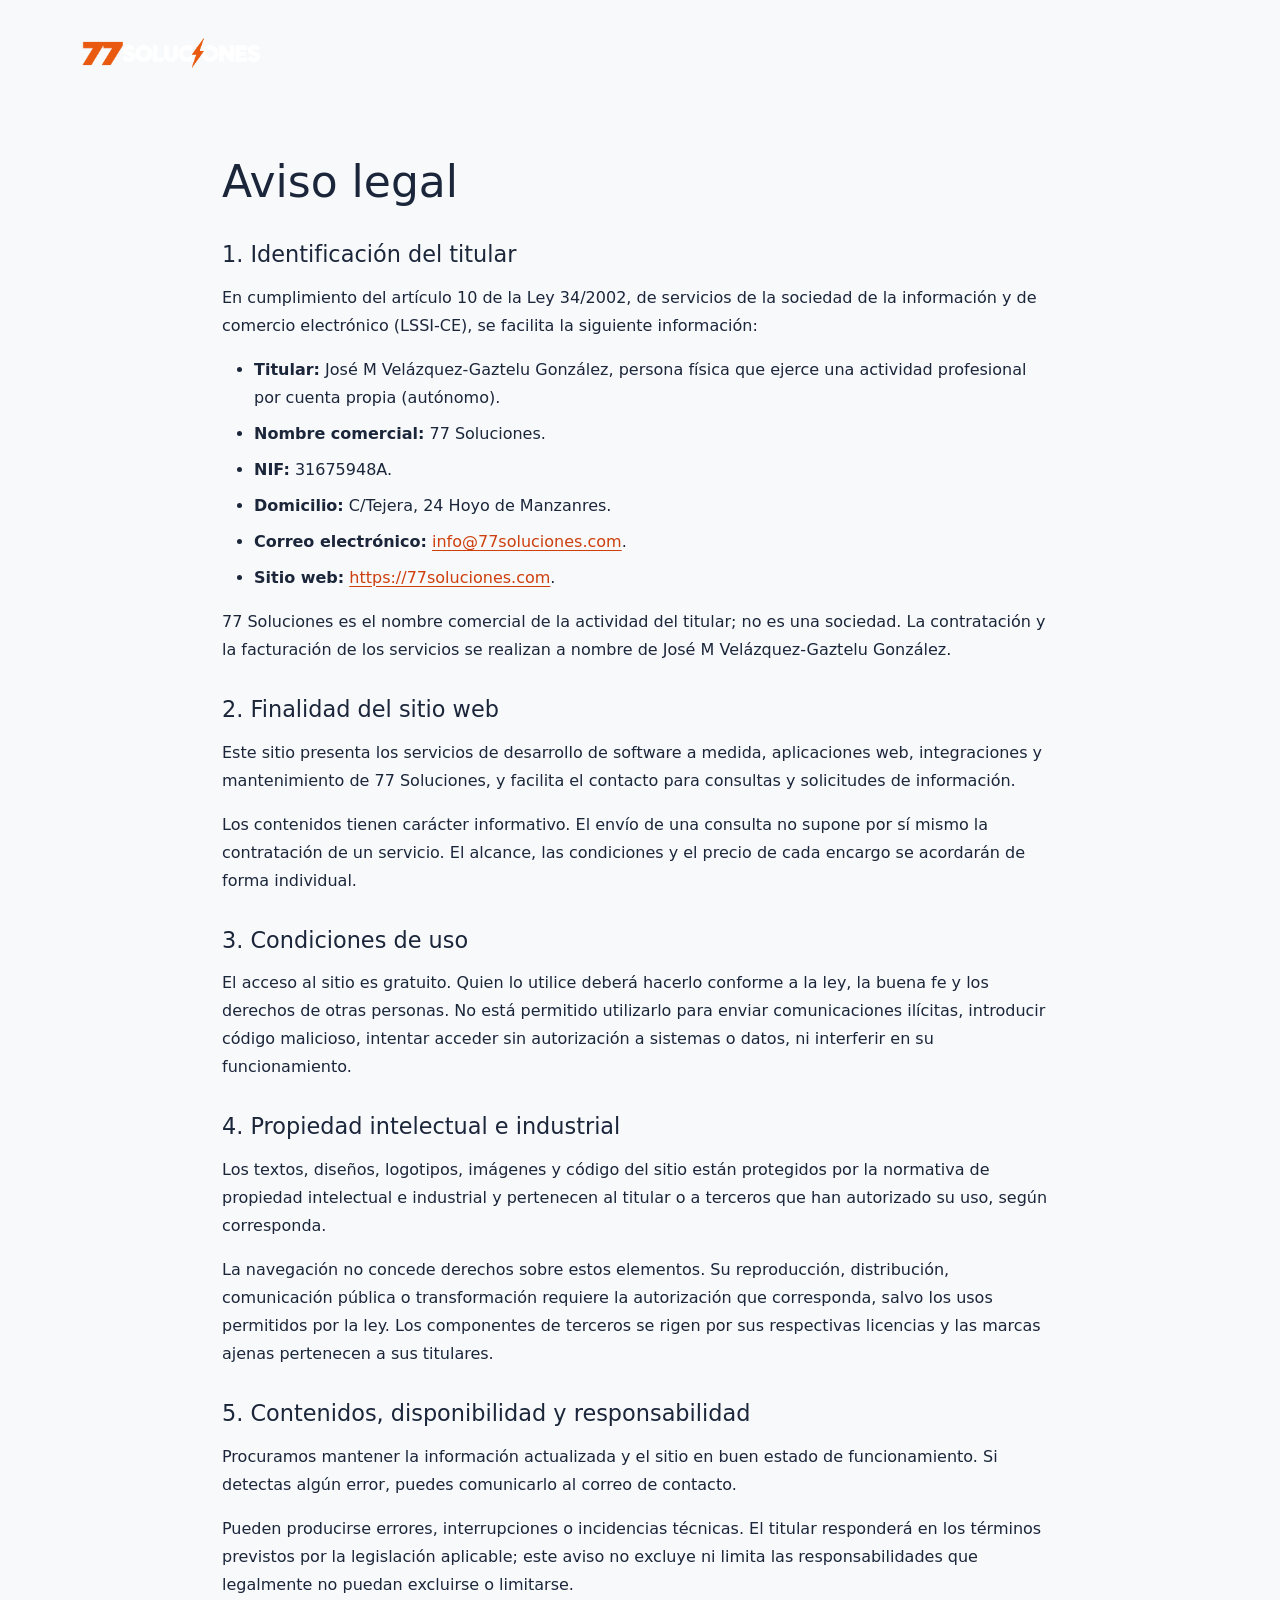
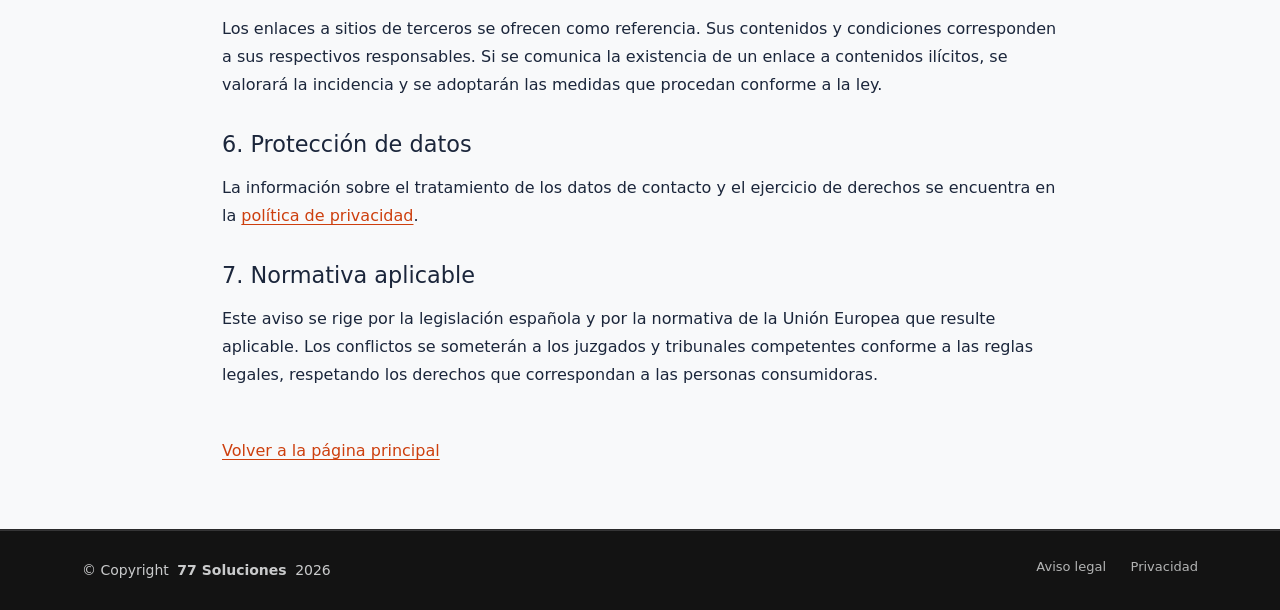
<file: aviso-legal.html>
<!doctype html>
<html lang="es">
  <head>
    <meta charset="utf-8" />
    <meta name="viewport" content="width=device-width, initial-scale=1.0" />
    <title>Aviso legal | 77 Soluciones</title>
    <meta
      name="description"
      content="Identificación del titular y condiciones de uso del sitio web de 77 Soluciones."
    />
    <meta name="robots" content="noindex" />
    <link href="assets/img/favicon.png" rel="icon" />
    <link
      href="assets/vendor/bootstrap/css/bootstrap.min.css"
      rel="stylesheet"
    />
    <link href="assets/css/main.css" rel="stylesheet" />
    <link href="assets/css/legal.css" rel="stylesheet" />
  </head>
  <body class="legal-page">
    <a class="legal-skip-link" href="#contenido">Saltar al contenido</a>
    <header class="legal-header dark-background">
      <div
        class="container d-flex flex-wrap align-items-center justify-content-between gap-3"
      >
        <a href="index.html"
          ><img
            src="assets/img/77-soluciones-oscuro.webp"
            width="180"
            alt="77 Soluciones — Inicio"
        /></a>
        <a href="index.html">Volver a la página principal</a>
      </div>
    </header>
    <main id="contenido" class="container legal-content" tabindex="-1">
      <article aria-labelledby="legal-title">
        <h1 id="legal-title">Aviso legal</h1>
        <h2>1. Identificación del titular</h2>
        <p>
          En cumplimiento del artículo 10 de la Ley 34/2002, de servicios de la
          sociedad de la información y de comercio electrónico (LSSI-CE), se
          facilita la siguiente información:
        </p>
        <ul>
          <li>
            <strong>Titular:</strong> José M Velázquez-Gaztelu González, persona
            física que ejerce una actividad profesional por cuenta propia
            (autónomo).
          </li>
          <li><strong>Nombre comercial:</strong> 77 Soluciones.</li>
          <li><strong>NIF:</strong> 31675948A.</li>
          <li><strong>Domicilio:</strong> C/Tejera, 24 Hoyo de Manzanres.</li>
          <li>
            <strong>Correo electrónico:</strong>
            <a href="mailto:info@77soluciones.com">info@77soluciones.com</a>.
          </li>
          <li>
            <strong>Sitio web:</strong>
            <a href="https://77soluciones.com">https://77soluciones.com</a>.
          </li>
        </ul>
        <p>
          77 Soluciones es el nombre comercial de la actividad del titular; no
          es una sociedad. La contratación y la facturación de los servicios se
          realizan a nombre de José M Velázquez-Gaztelu González.
        </p>
        <h2>2. Finalidad del sitio web</h2>
        <p>
          Este sitio presenta los servicios de desarrollo de software a medida,
          aplicaciones web, integraciones y mantenimiento de 77 Soluciones, y
          facilita el contacto para consultas y solicitudes de información.
        </p>
        <p>
          Los contenidos tienen carácter informativo. El envío de una consulta
          no supone por sí mismo la contratación de un servicio. El alcance, las
          condiciones y el precio de cada encargo se acordarán de forma
          individual.
        </p>
        <h2>3. Condiciones de uso</h2>
        <p>
          El acceso al sitio es gratuito. Quien lo utilice deberá hacerlo
          conforme a la ley, la buena fe y los derechos de otras personas. No
          está permitido utilizarlo para enviar comunicaciones ilícitas,
          introducir código malicioso, intentar acceder sin autorización a
          sistemas o datos, ni interferir en su funcionamiento.
        </p>
        <h2>4. Propiedad intelectual e industrial</h2>
        <p>
          Los textos, diseños, logotipos, imágenes y código del sitio están
          protegidos por la normativa de propiedad intelectual e industrial y
          pertenecen al titular o a terceros que han autorizado su uso, según
          corresponda.
        </p>
        <p>
          La navegación no concede derechos sobre estos elementos. Su
          reproducción, distribución, comunicación pública o transformación
          requiere la autorización que corresponda, salvo los usos permitidos
          por la ley. Los componentes de terceros se rigen por sus respectivas
          licencias y las marcas ajenas pertenecen a sus titulares.
        </p>
        <h2>5. Contenidos, disponibilidad y responsabilidad</h2>
        <p>
          Procuramos mantener la información actualizada y el sitio en buen
          estado de funcionamiento. Si detectas algún error, puedes comunicarlo
          al correo de contacto.
        </p>
        <p>
          Pueden producirse errores, interrupciones o incidencias técnicas. El
          titular responderá en los términos previstos por la legislación
          aplicable; este aviso no excluye ni limita las responsabilidades que
          legalmente no puedan excluirse o limitarse.
        </p>
        <p>
          Los enlaces a sitios de terceros se ofrecen como referencia. Sus
          contenidos y condiciones corresponden a sus respectivos responsables.
          Si se comunica la existencia de un enlace a contenidos ilícitos, se
          valorará la incidencia y se adoptarán las medidas que procedan
          conforme a la ley.
        </p>
        <h2>6. Protección de datos</h2>
        <p>
          La información sobre el tratamiento de los datos de contacto y el
          ejercicio de derechos se encuentra en la
          <a href="privacidad.html">política de privacidad</a>.
        </p>
        <h2>7. Normativa aplicable</h2>
        <p>
          Este aviso se rige por la legislación española y por la normativa de
          la Unión Europea que resulte aplicable. Los conflictos se someterán a
          los juzgados y tribunales competentes conforme a las reglas legales,
          respetando los derechos que correspondan a las personas consumidoras.
        </p>
        <p class="mt-5">
          <a href="index.html">Volver a la página principal</a>
        </p>
      </article>
    </main>
    <footer id="footer" class="footer dark-background">
      <div class="footer-bottom">
        <div class="container">
          <div class="row align-items-center">
            <div class="col-lg-6">
              <div class="copyright">
                <p>
                  © <span>Copyright</span>
                  <strong class="px-1 sitename">77 Soluciones</strong>
                  <span>2026</span>
                </p>
              </div>
            </div>
            <div class="col-lg-6">
              <div class="footer-bottom-links">
                <a href="aviso-legal.html">Aviso legal</a>
                <a href="privacidad.html">Privacidad</a>
              </div>
            </div>
          </div>
        </div>
      </div>
    </footer>
  </body>
</html>
</file>
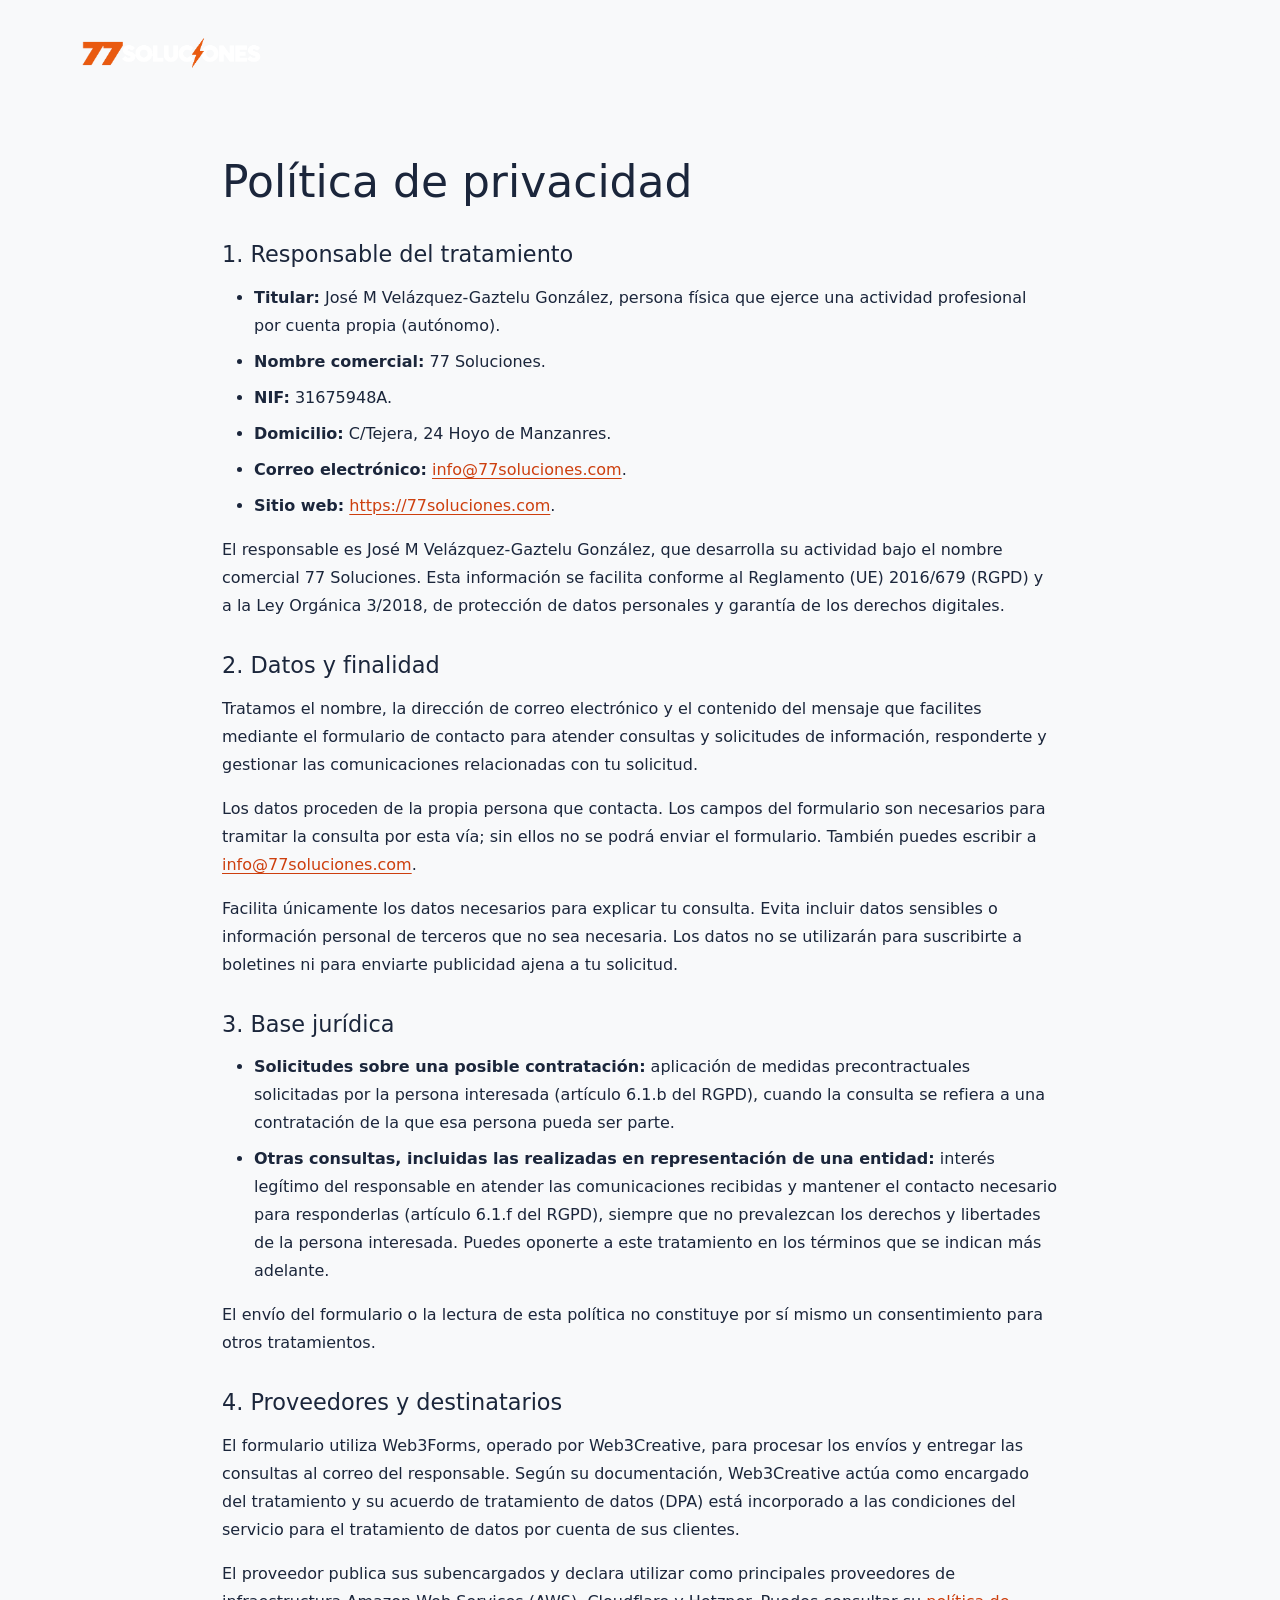
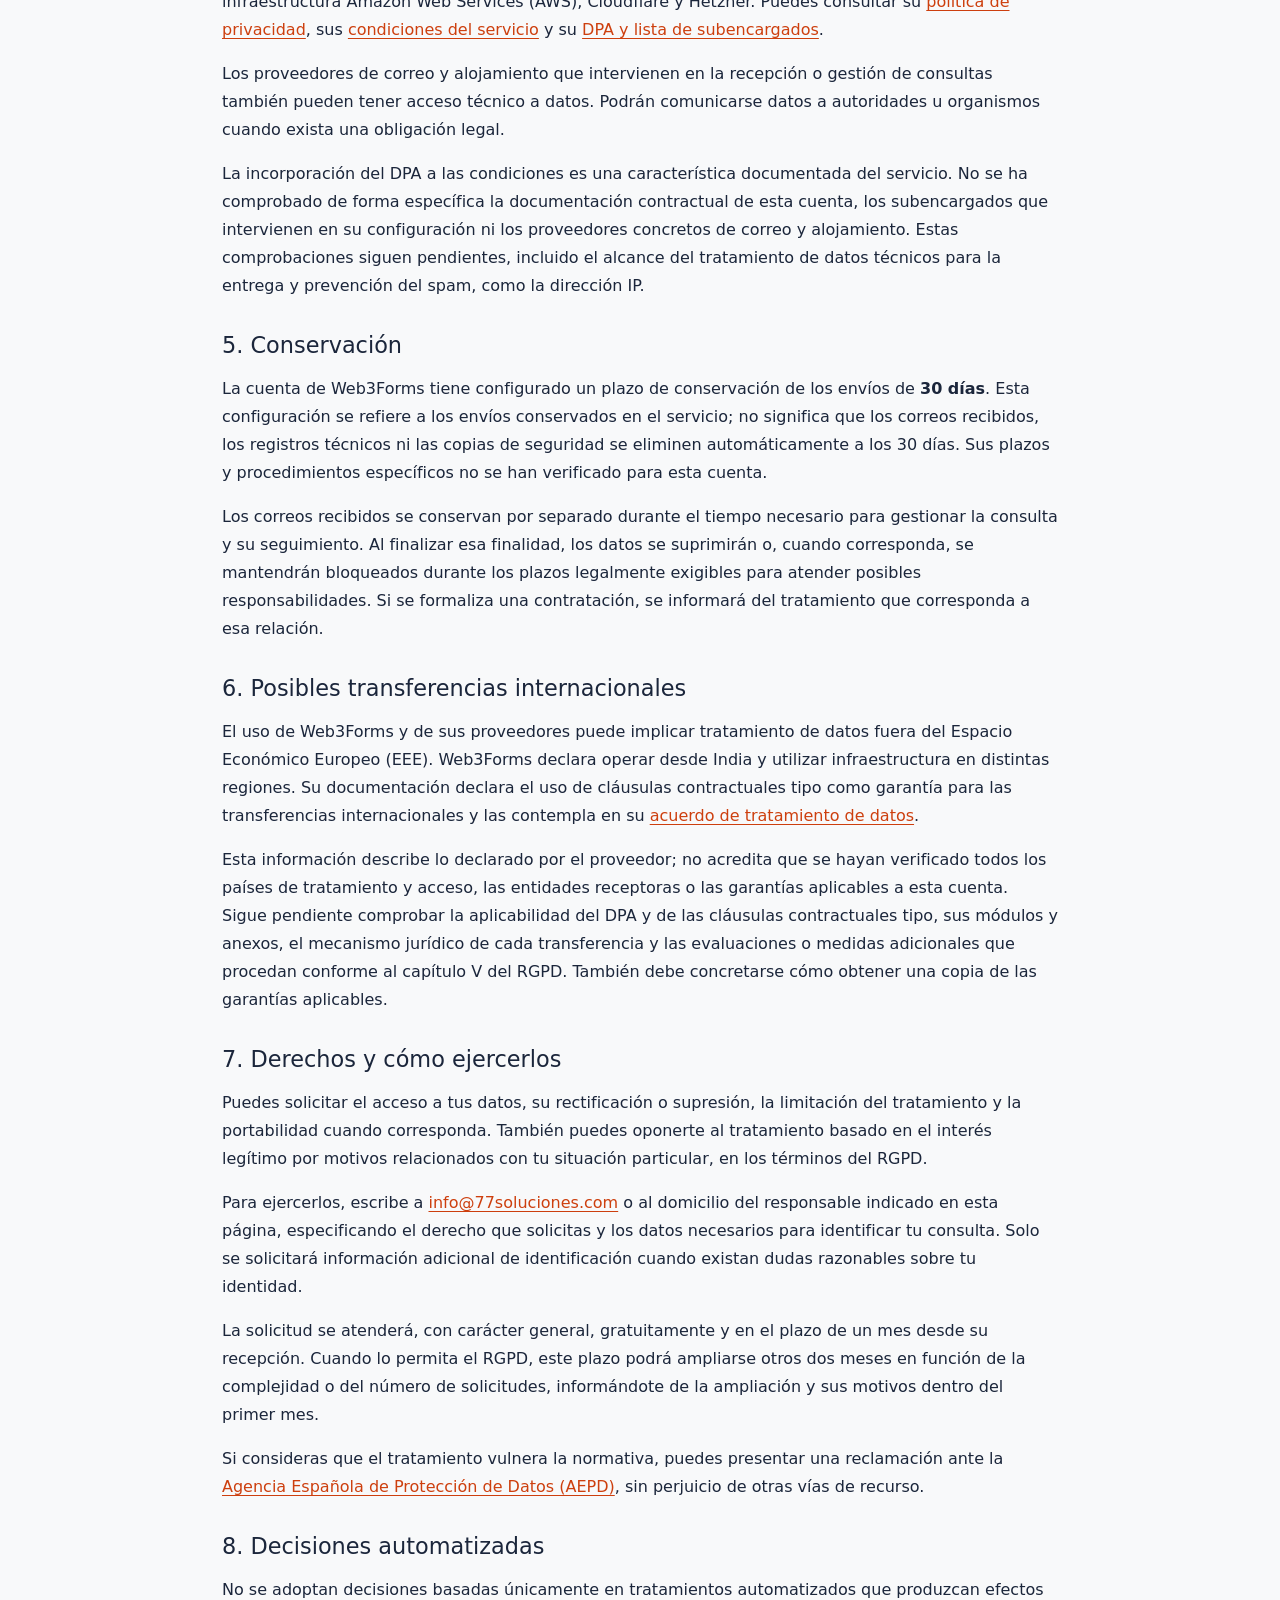
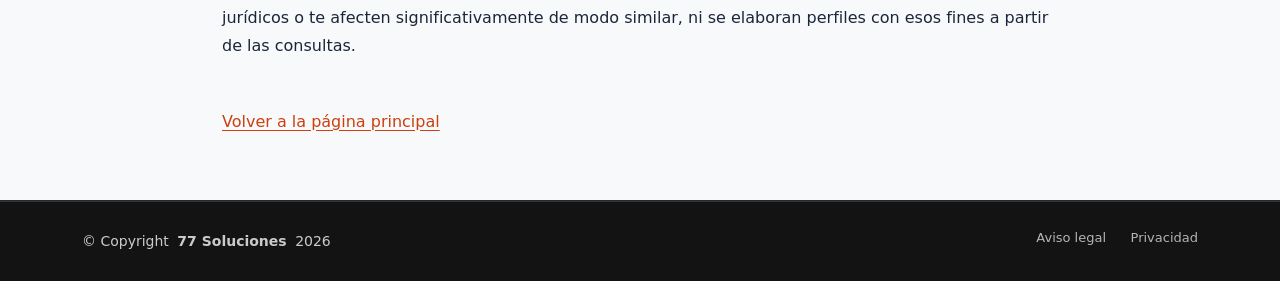
<file: privacidad.html>
<!doctype html>
<html lang="es">
  <head>
    <meta charset="utf-8" />
    <meta name="viewport" content="width=device-width, initial-scale=1.0" />
    <title>Política de privacidad | 77 Soluciones</title>
    <meta
      name="description"
      content="Información sobre el tratamiento de las consultas y los derechos de protección de datos en 77 Soluciones."
    />
    <meta name="robots" content="noindex" />
    <link href="assets/img/favicon.png" rel="icon" />
    <link
      href="assets/vendor/bootstrap/css/bootstrap.min.css"
      rel="stylesheet"
    />
    <link href="assets/css/main.css" rel="stylesheet" />
    <link href="assets/css/legal.css" rel="stylesheet" />
  </head>
  <body class="legal-page">
    <a class="legal-skip-link" href="#contenido">Saltar al contenido</a>
    <header class="legal-header dark-background">
      <div
        class="container d-flex flex-wrap align-items-center justify-content-between gap-3"
      >
        <a href="index.html"
          ><img
            src="assets/img/77-soluciones-oscuro.webp"
            width="180"
            alt="77 Soluciones — Inicio"
        /></a>
        <a href="index.html">Volver a la página principal</a>
      </div>
    </header>
    <main id="contenido" class="container legal-content" tabindex="-1">
      <article aria-labelledby="legal-title">
        <h1 id="legal-title">Política de privacidad</h1>
        <h2>1. Responsable del tratamiento</h2>
        <ul>
          <li>
            <strong>Titular:</strong> José M Velázquez-Gaztelu González, persona
            física que ejerce una actividad profesional por cuenta propia
            (autónomo).
          </li>
          <li><strong>Nombre comercial:</strong> 77 Soluciones.</li>
          <li><strong>NIF:</strong> 31675948A.</li>
          <li><strong>Domicilio:</strong> C/Tejera, 24 Hoyo de Manzanres.</li>
          <li>
            <strong>Correo electrónico:</strong>
            <a href="mailto:info@77soluciones.com">info@77soluciones.com</a>.
          </li>
          <li>
            <strong>Sitio web:</strong>
            <a href="https://77soluciones.com">https://77soluciones.com</a>.
          </li>
        </ul>
        <p>
          El responsable es José M Velázquez-Gaztelu González, que desarrolla su
          actividad bajo el nombre comercial 77 Soluciones. Esta información se
          facilita conforme al Reglamento (UE) 2016/679 (RGPD) y a la Ley
          Orgánica 3/2018, de protección de datos personales y garantía de los
          derechos digitales.
        </p>
        <h2>2. Datos y finalidad</h2>
        <p>
          Tratamos el nombre, la dirección de correo electrónico y el contenido
          del mensaje que facilites mediante el formulario de contacto para
          atender consultas y solicitudes de información, responderte y
          gestionar las comunicaciones relacionadas con tu solicitud.
        </p>
        <p>
          Los datos proceden de la propia persona que contacta. Los campos del
          formulario son necesarios para tramitar la consulta por esta vía; sin
          ellos no se podrá enviar el formulario. También puedes escribir a
          <a href="mailto:info@77soluciones.com">info@77soluciones.com</a>.
        </p>
        <p>
          Facilita únicamente los datos necesarios para explicar tu consulta.
          Evita incluir datos sensibles o información personal de terceros que
          no sea necesaria. Los datos no se utilizarán para suscribirte a
          boletines ni para enviarte publicidad ajena a tu solicitud.
        </p>
        <h2>3. Base jurídica</h2>
        <ul>
          <li>
            <strong>Solicitudes sobre una posible contratación:</strong>
            aplicación de medidas precontractuales solicitadas por la persona
            interesada (artículo 6.1.b del RGPD), cuando la consulta se refiera
            a una contratación de la que esa persona pueda ser parte.
          </li>
          <li>
            <strong
              >Otras consultas, incluidas las realizadas en representación de
              una entidad:</strong
            >
            interés legítimo del responsable en atender las comunicaciones
            recibidas y mantener el contacto necesario para responderlas
            (artículo 6.1.f del RGPD), siempre que no prevalezcan los derechos y
            libertades de la persona interesada. Puedes oponerte a este
            tratamiento en los términos que se indican más adelante.
          </li>
        </ul>
        <p>
          El envío del formulario o la lectura de esta política no constituye
          por sí mismo un consentimiento para otros tratamientos.
        </p>
        <h2>4. Proveedores y destinatarios</h2>
        <p>
          El formulario utiliza Web3Forms, operado por Web3Creative, para procesar
          los envíos y entregar las consultas al correo del responsable. Según
          su documentación, Web3Creative actúa como encargado del tratamiento y
          su acuerdo de tratamiento de datos (DPA) está incorporado a las
          condiciones del servicio para el tratamiento de datos por cuenta de
          sus clientes.
        </p>
        <p>
          El proveedor publica sus subencargados y declara utilizar como
          principales proveedores de infraestructura Amazon Web Services (AWS),
          Cloudflare y Hetzner. Puedes consultar su
          <a href="https://web3forms.com/privacy">política de privacidad</a>, sus
          <a href="https://web3forms.com/terms">condiciones del servicio</a> y su
          <a href="https://web3forms.com/dpa">DPA y lista de subencargados</a>.
        </p>
        <p>
          Los proveedores de correo y alojamiento que intervienen en la recepción
          o gestión de consultas también pueden tener acceso técnico a datos.
          Podrán comunicarse datos a autoridades u organismos cuando exista una
          obligación legal.
        </p>
        <p>
          La incorporación del DPA a las condiciones es una característica
          documentada del servicio. No se ha comprobado de forma específica la
          documentación contractual de esta cuenta, los subencargados que
          intervienen en su configuración ni los proveedores concretos de correo
          y alojamiento. Estas comprobaciones siguen pendientes, incluido el
          alcance del tratamiento de datos técnicos para la entrega y prevención
          del spam, como la dirección IP.
        </p>
        <h2>5. Conservación</h2>
        <p>
          La cuenta de Web3Forms tiene configurado un plazo de conservación de
          los envíos de <strong>30 días</strong>. Esta configuración se refiere
          a los envíos conservados en el servicio; no significa que los correos
          recibidos, los registros técnicos ni las copias de seguridad se
          eliminen automáticamente a los 30 días. Sus plazos y procedimientos
          específicos no se han verificado para esta cuenta.
        </p>
        <p>
          Los correos recibidos se conservan por separado durante el tiempo
          necesario para gestionar la consulta y su seguimiento. Al finalizar
          esa finalidad, los datos se suprimirán o, cuando corresponda, se
          mantendrán bloqueados durante los plazos legalmente exigibles para
          atender posibles responsabilidades. Si se formaliza una contratación,
          se informará del tratamiento que corresponda a esa relación.
        </p>
        <h2>6. Posibles transferencias internacionales</h2>
        <p>
          El uso de Web3Forms y de sus proveedores puede implicar tratamiento de
          datos fuera del Espacio Económico Europeo (EEE). Web3Forms declara
          operar desde India y utilizar infraestructura en distintas regiones.
          Su documentación declara el uso de cláusulas contractuales tipo como
          garantía para las transferencias internacionales y las contempla en su
          <a href="https://web3forms.com/dpa">acuerdo de tratamiento de datos</a>.
        </p>
        <p>
          Esta información describe lo declarado por el proveedor; no acredita
          que se hayan verificado todos los países de tratamiento y acceso, las
          entidades receptoras o las garantías aplicables a esta cuenta. Sigue
          pendiente comprobar la aplicabilidad del DPA y de las cláusulas
          contractuales tipo, sus módulos y anexos, el mecanismo jurídico de
          cada transferencia y las evaluaciones o medidas adicionales que
          procedan conforme al capítulo V del RGPD. También debe concretarse
          cómo obtener una copia de las garantías aplicables.
        </p>
        <h2>7. Derechos y cómo ejercerlos</h2>
        <p>
          Puedes solicitar el acceso a tus datos, su rectificación o supresión,
          la limitación del tratamiento y la portabilidad cuando corresponda.
          También puedes oponerte al tratamiento basado en el interés legítimo
          por motivos relacionados con tu situación particular, en los términos
          del RGPD.
        </p>
        <p>
          Para ejercerlos, escribe a
          <a href="mailto:info@77soluciones.com">info@77soluciones.com</a> o al
          domicilio del responsable indicado en esta página, especificando el
          derecho que solicitas y los datos necesarios para identificar tu
          consulta. Solo se solicitará información adicional de identificación
          cuando existan dudas razonables sobre tu identidad.
        </p>
        <p>
          La solicitud se atenderá, con carácter general, gratuitamente y en el
          plazo de un mes desde su recepción. Cuando lo permita el RGPD, este
          plazo podrá ampliarse otros dos meses en función de la complejidad o
          del número de solicitudes, informándote de la ampliación y sus motivos
          dentro del primer mes.
        </p>
        <p>
          Si consideras que el tratamiento vulnera la normativa, puedes
          presentar una reclamación ante la
          <a href="https://www.aepd.es"
            >Agencia Española de Protección de Datos (AEPD)</a
          >, sin perjuicio de otras vías de recurso.
        </p>
        <h2>8. Decisiones automatizadas</h2>
        <p>
          No se adoptan decisiones basadas únicamente en tratamientos
          automatizados que produzcan efectos jurídicos o te afecten
          significativamente de modo similar, ni se elaboran perfiles con esos
          fines a partir de las consultas.
        </p>
        <p class="mt-5">
          <a href="index.html">Volver a la página principal</a>
        </p>
      </article>
    </main>
    <footer id="footer" class="footer dark-background">
      <div class="footer-bottom">
        <div class="container">
          <div class="row align-items-center">
            <div class="col-lg-6">
              <div class="copyright">
                <p>
                  © <span>Copyright</span>
                  <strong class="px-1 sitename">77 Soluciones</strong>
                  <span>2026</span>
                </p>
              </div>
            </div>
            <div class="col-lg-6">
              <div class="footer-bottom-links">
                <a href="aviso-legal.html">Aviso legal</a>
                <a href="privacidad.html">Privacidad</a>
              </div>
            </div>
          </div>
        </div>
      </div>
    </footer>
  </body>
</html>
</file>
<file: assets/css/main.css>
@charset "UTF-8";
/*--------------------------------------------------------------
# Font & Color Variables
--------------------------------------------------------------*/
/* Fonts */
:root {
  --default-font:
    "Roboto", system-ui, -apple-system, "Segoe UI", Roboto, "Helvetica Neue",
    Arial, "Noto Sans", "Liberation Sans", sans-serif, "Apple Color Emoji",
    "Segoe UI Emoji", "Segoe UI Symbol", "Noto Color Emoji";
  --heading-font: "Nunito", sans-serif;
  --nav-font: "Ubuntu", sans-serif;
}

/* Global Colors - The following color variables are used throughout the website. Updating them here will change the color scheme of the entire website */
:root {
  --background-color: #f8f9fa; /* Background color for the entire website, including individual sections */
  --default-color: #1b263b; /* Default color used for the majority of the text content across the entire website */
  --heading-color: #1b263b; /* Color for headings, subheadings and title throughout the website */
  --accent-color: #cd3f0e; /* Accent color that represents your brand on the website. It's used for buttons, links, and other elements that need to stand out */
  --surface-color: #f8f9fa; /* The surface color is used as a background of boxed elements within sections, such as cards, icon boxes, or other elements that require a visual separation from the global background. */
  --contrast-color: #f8f9fa; /* Contrast color for text, ensuring readability against backgrounds of accent, heading, or default colors. */
}

/* Nav Menu Colors - The following color variables are used specifically for the navigation menu. They are separate from the global colors to allow for more customization options */
:root {
  --nav-color: #afdbf5; /* The default color of the main navmenu links */
  --nav-hover-color: #cd3f0e; /* Applied to main navmenu links when they are hovered over or active */
  --nav-mobile-background-color: #f8f9fa; /* Used as the background color for mobile navigation menu */
  --nav-dropdown-background-color: #f8f9fa; /* Used as the background color for dropdown items that appear when hovering over primary navigation items */
  --nav-dropdown-color: #1b263b; /* Used for navigation links of the dropdown items in the navigation menu. */
  --nav-dropdown-hover-color: #cd3f0e; /* Similar to --nav-hover-color, this color is applied to dropdown navigation links when they are hovered over. */
}

/* Color Presets - These classes override global colors when applied to any section or element, providing reuse of the sam color scheme. */
.light-background {
  --background-color: #f5f2ef;
  --surface-color: #f8f9fa;
}

.dark-background {
  --background-color: #060606;
  --default-color: #f8f9fa;
  --heading-color: #f8f9fa;
  --surface-color: #252525;
  --contrast-color: #f8f9fa;
}

/* Smooth scroll */
:root {
  scroll-behavior: smooth;
}

/*--------------------------------------------------------------
# General Styling & Shared Classes
--------------------------------------------------------------*/
body {
  color: var(--default-color);
  background-color: var(--background-color);
  font-family: var(--default-font);
}

a {
  color: var(--accent-color);
  text-decoration: none;
  transition: 0.3s;
}

a:hover {
  color: color-mix(in srgb, var(--accent-color), transparent 25%);
  text-decoration: none;
}

h1,
h2,
h3,
h4,
h5,
h6 {
  color: var(--heading-color);
  font-family: var(--heading-font);
}

/* PHP Email Form Messages
------------------------------*/
.php-email-form .error-message {
  display: none;
  background: #df1529;
  color: #ffffff;
  text-align: left;
  padding: 15px;
  margin-bottom: 24px;
  font-weight: 600;
}
.php-email-form .sent-message {
  display: none;
  color: #ffffff;
  background: #059652;
  text-align: center;
  padding: 15px;
  margin-bottom: 24px;
  font-weight: 600;
}
.php-email-form .loading {
  display: none;
  background: var(--surface-color);
  text-align: center;
  padding: 15px;
  margin-bottom: 24px;
}
.php-email-form .loading:before {
  content: "";
  display: inline-block;
  border-radius: 50%;
  width: 24px;
  height: 24px;
  margin: 0 10px -6px 0;
  border: 3px solid var(--accent-color);
  border-top-color: var(--surface-color);
  animation: php-email-form-loading 1s linear infinite;
}

@keyframes php-email-form-loading {
  0% {
    transform: rotate(0deg);
  }
  100% {
    transform: rotate(360deg);
  }
}
/*--------------------------------------------------------------
# Global Header
--------------------------------------------------------------*/
.header {
  --background-color: rgba(0, 0, 0, 0);
  color: var(--default-color);
  background-color: var(--background-color);
  padding: 10px 0;
  transition: all 0.5s;
  z-index: 997;
  border-bottom: 1px solid
    color-mix(in srgb, var(--default-color), transparent 90%);
}
.header .logo {
  line-height: 1;
}
.header .logo img {
  max-height: 36px;
  margin-right: 8px;
}
.index-page .header .logo-scrolled {
  display: none;
}
.index-page.scrolled .header .logo-initial {
  display: none;
}
.index-page.scrolled .header .logo-scrolled {
  display: block;
}
.header .logo h1 {
  font-size: 30px;
  margin: 0;
  font-weight: 500;
  color: var(--heading-color);
}
.header .logo span {
  font-size: 30px;
  color: var(--accent-color);
  margin-left: 2px;
  font-weight: 700;
}
.header .cta-btn,
.header .cta-btn:focus {
  color: var(--contrast-color);
  background: var(--accent-color);
  font-size: 14px;
  padding: 8px 26px;
  margin: 0;
  border-radius: 50px;
  transition: 0.3s;
}
.header .cta-btn:hover,
.header .cta-btn:focus:hover {
  color: var(--contrast-color);
  background: color-mix(in srgb, var(--accent-color), transparent 15%);
}
@media (max-width: 1200px) {
  .header .logo {
    order: 1;
  }
  .header .logo h1 {
    font-size: 24px;
  }
  .header .cta-btn {
    order: 2;
    margin: 0 15px 0 0;
    padding: 6px 20px;
  }
  .header .navmenu {
    order: 3;
  }
}

/* Global Header on Scroll
------------------------------*/
.scrolled .header {
  --background-color: #afdbf5;
  --default-color: #ffffff;
  --heading-color: #ffffff;
  --nav-color: #ffffff;
}

/* Index Page Header
------------------------------*/
.index-page .header {
  --default-color: #ffffff;
  --heading-color: #ffffff;
  --nav-color: #ffffff;
}

/* Index Page Header on Scroll
------------------------------*/
.index-page.scrolled .header {
  --background-color: #afdbf5;
  --nav-color: #ffffff;
}

/*--------------------------------------------------------------
# Navigation Menu
--------------------------------------------------------------*/
/* Desktop Navigation */
@media (min-width: 1200px) {
  .navmenu {
    padding: 0;
  }
  .navmenu ul {
    margin: 0;
    padding: 0;
    display: flex;
    list-style: none;
    align-items: center;
  }
  .navmenu li {
    position: relative;
  }
  .navmenu > ul > li {
    white-space: nowrap;
    padding: 15px 14px;
  }
  .navmenu > ul > li:last-child {
    padding-right: 0;
  }
  .navmenu a,
  .navmenu a:focus {
    color: color-mix(in srgb, var(--nav-color), transparent 30%);
    font-size: 15px;
    padding: 0 2px;
    font-family: var(--nav-font);
    font-weight: 400;
    display: flex;
    align-items: center;
    justify-content: space-between;
    white-space: nowrap;
    transition: 0.3s;
    position: relative;
  }
  .navmenu a i,
  .navmenu a:focus i {
    font-size: 12px;
    line-height: 0;
    margin-left: 5px;
    transition: 0.3s;
  }
  .navmenu > ul > li > a:before {
    content: "";
    position: absolute;
    height: 2px;
    bottom: -27px;
    left: 0;
    background-color: var(--nav-hover-color);
    visibility: hidden;
    width: 0px;
    transition: all 0.3s ease-in-out 0s;
  }
  .navmenu a:hover:before,
  .navmenu li:hover > a:before,
  .navmenu .active:before {
    visibility: visible;
    width: 100%;
  }
  .navmenu li:hover > a,
  .navmenu .active,
  .navmenu .active:focus {
    color: var(--nav-color);
  }
  .navmenu .dropdown ul {
    margin: 0;
    padding: 10px 0;
    background: var(--nav-dropdown-background-color);
    display: block;
    position: absolute;
    visibility: hidden;
    left: 14px;
    top: 130%;
    opacity: 0;
    transition: 0.3s;
    border-radius: 4px;
    z-index: 99;
    box-shadow: 0px 0px 30px rgba(0, 0, 0, 0.1);
  }
  .navmenu .dropdown ul li {
    min-width: 200px;
  }
  .navmenu .dropdown ul a {
    padding: 10px 20px;
    font-size: 15px;
    text-transform: none;
    color: var(--nav-dropdown-color);
  }
  .navmenu .dropdown ul a i {
    font-size: 12px;
  }
  .navmenu .dropdown ul a:hover,
  .navmenu .dropdown ul .active:hover,
  .navmenu .dropdown ul li:hover > a {
    color: var(--nav-dropdown-hover-color);
  }
  .navmenu .dropdown:hover > ul {
    opacity: 1;
    top: 100%;
    visibility: visible;
  }
  .navmenu .dropdown .dropdown ul {
    top: 0;
    left: -90%;
    visibility: hidden;
  }
  .navmenu .dropdown .dropdown:hover > ul {
    opacity: 1;
    top: 0;
    left: -100%;
    visibility: visible;
  }
}
/* Mobile Navigation */
@media (max-width: 1199px) {
  .mobile-nav-toggle {
    padding: 0;
    border: 0;
    background: transparent;
    color: var(--nav-color);
    font-size: 28px;
    line-height: 0;
    margin-right: 10px;
    cursor: pointer;
    transition: color 0.3s;
  }
  .mobile-nav-toggle:focus-visible {
    outline: 2px solid currentColor;
    outline-offset: 4px;
  }
  .navmenu {
    padding: 0;
    z-index: 9997;
  }
  .navmenu ul {
    display: none;
    list-style: none;
    position: absolute;
    inset: 60px 20px 20px 20px;
    padding: 10px 0;
    margin: 0;
    border-radius: 6px;
    background-color: var(--nav-mobile-background-color);
    border: 1px solid color-mix(in srgb, var(--default-color), transparent 90%);
    box-shadow: none;
    overflow-y: auto;
    transition: 0.3s;
    z-index: 9998;
  }
  .navmenu a,
  .navmenu a:focus {
    color: var(--nav-dropdown-color);
    padding: 10px 20px;
    font-family: var(--nav-font);
    font-size: 17px;
    font-weight: 500;
    display: flex;
    align-items: center;
    justify-content: space-between;
    white-space: nowrap;
    transition: 0.3s;
  }
  .navmenu a i,
  .navmenu a:focus i {
    font-size: 12px;
    line-height: 0;
    margin-left: 5px;
    width: 30px;
    height: 30px;
    display: flex;
    align-items: center;
    justify-content: center;
    border-radius: 50%;
    transition: 0.3s;
    background-color: color-mix(in srgb, var(--accent-color), transparent 90%);
  }
  .navmenu a i:hover,
  .navmenu a:focus i:hover {
    background-color: var(--accent-color);
    color: var(--contrast-color);
  }
  .navmenu a:hover,
  .navmenu .active,
  .navmenu .active:focus {
    color: var(--nav-dropdown-hover-color);
  }
  .navmenu .active i,
  .navmenu .active:focus i {
    background-color: var(--accent-color);
    color: var(--contrast-color);
    transform: rotate(180deg);
  }
  .navmenu .dropdown ul {
    position: static;
    display: none;
    z-index: 99;
    padding: 10px 0;
    margin: 10px 20px;
    background-color: var(--nav-dropdown-background-color);
    transition: all 0.5s ease-in-out;
  }
  .navmenu .dropdown ul ul {
    background-color: rgba(33, 37, 41, 0.1);
  }
  .navmenu .dropdown > .dropdown-active {
    display: block;
    background-color: rgba(33, 37, 41, 0.03);
  }
  .mobile-nav-active {
    overflow: hidden;
  }
  .mobile-nav-active .mobile-nav-toggle {
    color: #fff;
    position: absolute;
    font-size: 32px;
    top: 15px;
    right: 15px;
    margin-right: 0;
    z-index: 9999;
  }
  .mobile-nav-active .navmenu {
    position: fixed;
    overflow: hidden;
    inset: 0;
    background: rgba(33, 37, 41, 0.8);
    transition: 0.3s;
  }
  .mobile-nav-active .navmenu > ul {
    display: block;
  }
}
/*--------------------------------------------------------------
# Global Footer
--------------------------------------------------------------*/
.footer {
  color: var(--default-color);
  background: var(--background-color);
  font-size: 14px;
  position: relative;
  border-top: 1px solid
    color-mix(in srgb, var(--default-color), transparent 85%);
}
.footer .footer-content .logo {
  line-height: 1;
}
.footer .footer-content .logo span {
  color: var(--heading-color);
  font-size: 28px;
  font-weight: 700;
  letter-spacing: 0.5px;
  font-family: var(--heading-font);
}
.footer .footer-content p {
  font-size: 15px;
  line-height: 1.6;
  color: color-mix(in srgb, var(--default-color), transparent 15%);
}
.footer .newsletter-form {
  margin-top: 30px;
}
.footer .newsletter-form h5 {
  color: var(--heading-color);
  font-size: 16px;
  font-weight: 600;
  margin-bottom: 15px;
  font-family: var(--heading-font);
}
.footer .newsletter-form .input-group {
  position: relative;
  display: flex;
  border-radius: 50px;
  overflow: hidden;
  box-shadow: 0 2px 10px
    color-mix(in srgb, var(--default-color), transparent 90%);
}
.footer .newsletter-form input[type="email"] {
  flex: 1;
  padding: 12px 20px;
  border: none;
  background-color: var(--surface-color);
  color: var(--default-color);
  font-size: 14px;
}
.footer .newsletter-form input[type="email"]:focus {
  outline: none;
  box-shadow: none;
}
.footer .newsletter-form input[type="email"]::placeholder {
  color: color-mix(in srgb, var(--default-color), transparent 60%);
}
.footer .newsletter-form .btn-subscribe {
  background-color: var(--accent-color);
  color: var(--contrast-color);
  border: none;
  padding: 12px 20px;
  cursor: pointer;
  transition: 0.3s;
}
.footer .newsletter-form .btn-subscribe:hover {
  background-color: color-mix(in srgb, var(--accent-color), black 10%);
}
.footer .newsletter-form .btn-subscribe i {
  font-size: 16px;
}
.footer .newsletter-form .loading,
.footer .newsletter-form .error-message,
.footer .newsletter-form .sent-message {
  font-size: 13px;
  margin-top: 8px;
}
.footer h4 {
  color: var(--heading-color);
  font-size: 18px;
  font-weight: 600;
  margin-bottom: 25px;
  position: relative;
  font-family: var(--heading-font);
}
.footer h4:after {
  content: "";
  position: absolute;
  left: 0;
  bottom: -8px;
  width: 30px;
  height: 2px;
  background-color: var(--accent-color);
}
.footer .footer-links ul {
  list-style: none;
  padding: 0;
  margin: 0;
}
.footer .footer-links ul li {
  padding: 8px 0;
  display: flex;
  align-items: center;
  transition: 0.3s;
}
.footer .footer-links ul li:hover {
  transform: translateX(5px);
}
.footer .footer-links ul a {
  color: color-mix(in srgb, var(--default-color), transparent 25%);
  text-decoration: none;
  display: flex;
  align-items: center;
  font-size: 14px;
  transition: 0.3s;
}
.footer .footer-links ul a:hover {
  color: var(--accent-color);
}
.footer .footer-links ul a i {
  margin-right: 8px;
  font-size: 12px;
  color: var(--accent-color);
}
.footer .footer-contact .contact-item {
  display: flex;
  align-items: flex-start;
  margin-bottom: 20px;
}
.footer .footer-contact .contact-item .contact-icon {
  width: 40px;
  height: 40px;
  background-color: color-mix(in srgb, var(--accent-color), transparent 90%);
  border-radius: 50%;
  display: flex;
  align-items: center;
  justify-content: center;
  margin-right: 15px;
  flex-shrink: 0;
}
.footer .footer-contact .contact-item .contact-icon i {
  color: var(--accent-color);
  font-size: 16px;
}
.footer .footer-contact .contact-item .contact-info p {
  margin: 0;
  color: color-mix(in srgb, var(--default-color), transparent 20%);
  font-size: 14px;
  line-height: 1.5;
}
.footer .social-links {
  display: flex;
  gap: 12px;
  margin-top: 25px;
}
.footer .social-links a {
  width: 42px;
  height: 42px;
  background-color: color-mix(in srgb, var(--default-color), transparent 92%);
  color: color-mix(in srgb, var(--default-color), transparent 30%);
  display: flex;
  align-items: center;
  justify-content: center;
  border-radius: 50%;
  transition: 0.3s;
  text-decoration: none;
}
.footer .social-links a:hover {
  background-color: var(--accent-color);
  color: var(--contrast-color);
  transform: translateY(-3px);
}
.footer .social-links a i {
  font-size: 16px;
}
.footer .footer-bottom {
  padding: 25px 0;
  background-color: color-mix(in srgb, var(--default-color), transparent 95%);
  border-top: 1px solid
    color-mix(in srgb, var(--default-color), transparent 85%);
}
.footer .footer-bottom .copyright p {
  margin: 0;
  font-size: 14px;
  color: color-mix(in srgb, var(--default-color), transparent 20%);
}
@media (max-width: 991px) {
  .footer .footer-bottom .copyright p {
    text-align: center;
    margin-bottom: 15px;
  }
}
.footer .footer-bottom .footer-bottom-links {
  text-align: right;
  margin-bottom: 8px;
}
@media (max-width: 991px) {
  .footer .footer-bottom .footer-bottom-links {
    text-align: center;
    margin-bottom: 10px;
  }
}
.footer .footer-bottom .footer-bottom-links a {
  color: color-mix(in srgb, var(--default-color), transparent 30%);
  font-size: 13px;
  margin-left: 20px;
  text-decoration: none;
}
.footer .footer-bottom .footer-bottom-links a:first-child {
  margin-left: 0;
}
.footer .footer-bottom .footer-bottom-links a:hover {
  color: var(--accent-color);
}
@media (max-width: 991px) {
  .footer .footer-bottom .footer-bottom-links a {
    margin: 0 10px;
  }
}
.footer .footer-bottom .credits {
  text-align: right;
  font-size: 13px;
  color: color-mix(in srgb, var(--default-color), transparent 40%);
}
@media (max-width: 991px) {
  .footer .footer-bottom .credits {
    text-align: center;
  }
}
.footer .footer-bottom .credits a {
  color: var(--accent-color);
  text-decoration: none;
}
.footer .footer-bottom .credits a:hover {
  text-decoration: underline;
}
@media (max-width: 768px) {
  .footer .footer-content {
    text-align: center;
    margin-bottom: 40px;
  }
  .footer .footer-links,
  .footer .footer-contact {
    margin-bottom: 40px;
  }
}

input[type="text"],
input[type="email"],
textarea {
  color: var(--default-color);
  background-color: var(--surface-color);
  font-size: 14px;
  border-color: color-mix(in srgb, var(--default-color), transparent 80%);
}
input[type="text"]:focus,
input[type="email"]:focus,
textarea:focus {
  border-color: var(--accent-color);
}
input[type="text"]::placeholder,
input[type="email"]::placeholder,
textarea::placeholder {
  color: color-mix(in srgb, var(--default-color), transparent 70%);
}

/*--------------------------------------------------------------
# Preloader
--------------------------------------------------------------*/
#preloader {
  position: fixed;
  inset: 0;
  z-index: 9999;
  overflow: hidden;
  background-color: var(--background-color);
  transition: all 0.6s ease-out;
}
#preloader:before {
  content: "";
  position: fixed;
  top: calc(50% - 30px);
  left: calc(50% - 30px);
  border: 6px solid var(--accent-color);
  border-top-color: color-mix(in srgb, var(--accent-color), transparent 90%);
  border-radius: 50%;
  width: 60px;
  height: 60px;
  animation: animate-preloader 1s linear infinite;
}

/* The overlay is opt-in and expires if initialization fails. */
.index-page #preloader {
  display: none;
}
html.hero-loading .index-page #preloader {
  display: block;
}

@keyframes animate-preloader {
  0% {
    transform: rotate(0deg);
  }
  100% {
    transform: rotate(360deg);
  }
}
/*--------------------------------------------------------------
# Scroll Top Button
--------------------------------------------------------------*/
.scroll-top {
  position: fixed;
  visibility: hidden;
  opacity: 0;
  right: 15px;
  bottom: -15px;
  z-index: 99999;
  background-color: var(--accent-color);
  width: 44px;
  height: 44px;
  border-radius: 50px;
  transition: all 0.4s;
}
.scroll-top i {
  font-size: 24px;
  color: var(--contrast-color);
  line-height: 0;
}
.scroll-top:hover {
  background-color: color-mix(in srgb, var(--accent-color), transparent 20%);
  color: var(--contrast-color);
}
.scroll-top.active {
  visibility: visible;
  opacity: 1;
  bottom: 15px;
}

/*--------------------------------------------------------------
# Disable aos animation delay on mobile devices
--------------------------------------------------------------*/
@media screen and (max-width: 768px) {
  [data-aos-delay] {
    transition-delay: 0 !important;
  }
}
/*--------------------------------------------------------------
# Global Page Titles & Breadcrumbs
--------------------------------------------------------------*/
.page-title {
  color: var(--default-color);
  background-color: var(--background-color);
  position: relative;
}
.page-title .heading {
  padding: 80px 0;
}
.page-title .heading h1 {
  font-size: 38px;
  font-weight: 400;
}
.page-title nav {
  background-color: color-mix(in srgb, var(--default-color), transparent 96%);
  padding: 20px 0;
}
.page-title nav ol {
  display: flex;
  flex-wrap: wrap;
  list-style: none;
  padding: 0;
  margin: 0;
  font-size: 16px;
  font-weight: 400;
}
.page-title nav ol li + li {
  padding-left: 10px;
}
.page-title nav ol li + li::before {
  content: "/";
  display: inline-block;
  padding-right: 10px;
  color: color-mix(in srgb, var(--default-color), transparent 70%);
}

/*--------------------------------------------------------------
# Global Sections
--------------------------------------------------------------*/
section,
.section {
  color: var(--default-color);
  background-color: var(--background-color);
  padding: 60px 0;
  scroll-margin-top: 72px;
  overflow: clip;
}

@media (max-width: 1199px) {
  section,
  .section {
    scroll-margin-top: 57px;
  }
}
/*--------------------------------------------------------------
# Global Section Titles
--------------------------------------------------------------*/
.section-title {
  padding-bottom: 60px;
  position: relative;
}
.section-title h2 {
  font-size: 24px;
  font-weight: 700;
  padding: 0;
  line-height: 1px;
  margin: 0;
  letter-spacing: 0.5px;
  text-transform: uppercase;
  position: relative;
}
.section-title h2::after {
  content: "";
  width: 120px;
  height: 1px;
  display: inline-block;
  background: var(--accent-color);
  margin: 4px 10px;
}
.section-title p {
  color: color-mix(in srgb, var(--default-color), transparent 50%);
  margin: 5px 0 0 0;
  font-size: 16px;
  font-weight: 500;
  font-family: var(--heading-font);
}

/*--------------------------------------------------------------
# Hero Section
--------------------------------------------------------------*/
.hero {
  width: 100%;
  min-height: 100vh;
  position: relative;
  padding: 0;
  display: flex;
  align-items: center;
  justify-content: center;
  overflow: hidden;
}
.hero::before {
  content: "";
  position: absolute;
  inset: 0;
  background: linear-gradient(
    to bottom,
    rgb(0 0 0 / 6%),
    rgb(0 0 0 / 20%) 50%,
    rgb(0 0 0 / 10%)
  );
  pointer-events: none;
}
.hero .info {
  position: relative;
  inset: 0;
  z-index: 3;
  padding: 140px 0 60px 0;
}
@media (max-width: 768px), (max-height: 480px) {
  .hero .info {
    padding: 100px 8px 60px;
  }
}
.hero .info h1 {
  margin-bottom: 30px;
  padding-bottom: 30px;
  font-size: 56px;
  font-weight: 700;
  line-height: 1.2;
  position: relative;
}
.hero .info h1:after {
  content: "";
  position: absolute;
  display: block;
  width: 80px;
  height: 4px;
  background: var(--accent-color);
  left: 0;
  right: 0;
  bottom: 0;
  margin: auto;
}
@media (max-width: 768px) {
  .hero .info h1 {
    font-size: 36px;
  }
}
.hero .info p {
  color: color-mix(in srgb, var(--default-color), transparent 20%);
  font-size: 18px;
}
.hero .info .hero-eyebrow {
  color: var(--accent-color);
  font-family: var(--heading-font);
  font-size: 18px;
  font-weight: 900;
  line-height: 1.5;
  letter-spacing: 0.12em;
  margin: 0 0 16px;
}
@media (max-width: 768px) {
  .hero .info .hero-eyebrow {
    font-size: 12px;
    letter-spacing: 0.08em;
    margin-bottom: 12px;
  }
}
.hero .info .btn-get-started {
  color: var(--contrast-color);
  background: var(--accent-color);
  font-family: var(--heading-font);
  font-weight: 500;
  font-size: 15px;
  letter-spacing: 1px;
  display: inline-block;
  padding: 12px 40px;
  border-radius: 50px;
  transition: 0.5s;
  margin: 10px;
}
.hero .info .btn-get-started:hover {
  background: var(--surface-color);
  color: var(--accent-color);
}
.hero .info .btn-get-started:focus-visible {
  outline: 3px solid var(--contrast-color);
  outline-offset: 4px;
}

/* AOS may enhance the entrance, but must never hide the Hero by default. */
#hero [data-aos] {
  opacity: 1;
  transform: none;
  transition: none;
  pointer-events: auto;
}
html.hero-loading #hero [data-aos] {
  opacity: 0;
  pointer-events: none;
}
html.hero-ready #hero [data-aos] {
  animation: hero-enter 600ms ease-in-out 100ms backwards;
}
@keyframes hero-enter {
  from {
    opacity: 0;
    transform: translateY(100px);
  }
  to {
    opacity: 1;
    transform: none;
  }
}
@media (max-width: 768px) {
  html.hero-ready #hero [data-aos] {
    animation-delay: 0ms;
  }
  .hero .info .btn-get-started {
    max-width: 100%;
    margin-inline: 0;
    padding-inline: 28px;
  }
}
@media (prefers-reduced-motion: reduce) {
  html.hero-ready #hero [data-aos] {
    animation: none;
  }
  .hero .info .btn-get-started {
    transition: none;
  }
}
.hero .carousel {
  inset: 0;
  position: absolute;
  overflow: hidden;
}
.hero .carousel-item {
  position: absolute;
  inset: 0;
  background-size: cover;
  background-position: center;
  background-repeat: no-repeat;
  overflow: hidden;
  transition-duration: 0.4s;
}
.hero .carousel-item img {
  position: absolute;
  inset: 0;
  display: block;
  width: 100%;
  height: 100%;
  object-fit: cover;
  z-index: 1;
}
.hero .carousel-item::before {
  content: "";
  background-color: color-mix(
    in srgb,
    var(--background-color),
    transparent 30%
  );
  position: absolute;
  inset: 0;
  z-index: 2;
}
.hero .carousel-control-prev {
  justify-content: start;
}
@media (min-width: 640px) {
  .hero .carousel-control-prev {
    padding-left: 15px;
  }
}
.hero .carousel-control-next {
  justify-content: end;
}
@media (min-width: 640px) {
  .hero .carousel-control-next {
    padding-right: 15px;
  }
}
.hero .carousel-control-next-icon,
.hero .carousel-control-prev-icon {
  background: none;
  font-size: 26px;
  line-height: 0;
  background: color-mix(in srgb, var(--default-color), transparent 80%);
  color: color-mix(in srgb, var(--default-color), transparent 40%);
  border-radius: 50px;
  width: 54px;
  height: 54px;
  display: flex;
  align-items: center;
  justify-content: center;
}
.hero .carousel-control-prev,
.hero .carousel-control-next {
  z-index: 3;
  transition: 0.3s;
}
.hero .carousel-control-prev:focus,
.hero .carousel-control-next:focus {
  opacity: 0.5;
}
.hero .carousel-control-prev:hover,
.hero .carousel-control-next:hover {
  opacity: 0.9;
}

/*--------------------------------------------------------------
# About Section
--------------------------------------------------------------*/
.about .about-img {
  position: relative;
  border-radius: 20px;
  overflow: hidden;
  box-shadow: 0 0 45px rgba(0, 0, 0, 0.08);
}
.about .about-img img {
  border-radius: 20px;
}
.about .experience-badge {
  position: absolute;
  bottom: -30px;
  left: 20px;
  background-color: var(--surface-color);
  padding: 20px;
  border-radius: 10px;
  box-shadow: 0 5px 25px rgba(0, 0, 0, 0.1);
  text-align: center;
  min-width: 160px;
}
.about .experience-badge h2 {
  font-size: 3.5rem;
  font-weight: 700;
  margin: 0;
  line-height: 1;
  color: var(--accent-color);
}
.about .experience-badge p {
  margin: 5px 0 0;
  font-size: 0.9rem;
  text-transform: uppercase;
  font-weight: 500;
  color: var(--heading-color);
}
.about .projects-badge {
  position: absolute;
  top: 40px;
  right: 0;
  background-color: var(--accent-color);
  padding: 20px;
  border-radius: 10px 0 0 10px;
  text-align: center;
  min-width: 160px;
}
.about .projects-badge h2 {
  font-size: 2.5rem;
  font-weight: 700;
  margin: 0;
  line-height: 1;
  color: var(--contrast-color);
}
.about .projects-badge p {
  margin: 5px 0 0;
  font-size: 0.8rem;
  text-transform: uppercase;
  font-weight: 500;
  color: var(--contrast-color);
}
.about .feature-item {
  display: flex;
  gap: 20px;
  align-items: flex-start;
}
.about .feature-item .feature-icon {
  flex-shrink: 0;
  width: 60px;
  height: 60px;
  background-color: color-mix(in srgb, var(--accent-color), transparent 85%);
  border-radius: 50%;
  display: flex;
  align-items: center;
  justify-content: center;
}
.about .feature-item .feature-icon i {
  font-size: 28px;
  color: var(--accent-color);
}
.about .feature-item .feature-content h4 {
  font-size: 1.25rem;
  margin-bottom: 10px;
}
.about .feature-item .feature-content p {
  margin-bottom: 0;
  color: color-mix(in srgb, var(--default-color), transparent 25%);
}
.about .check-list {
  list-style: none;
  padding: 0;
  margin: 30px 0;
}
.about .check-list li {
  display: flex;
  align-items: center;
  gap: 10px;
  margin-bottom: 15px;
  color: color-mix(in srgb, var(--default-color), transparent 25%);
}
.about .check-list li i {
  color: var(--accent-color);
  font-size: 1.2rem;
}
.about .btn-primary {
  background-color: var(--accent-color);
  border: none;
  padding: 15px 38px;
  font-weight: 500;
  font-size: 0.95rem;
  text-transform: uppercase;
  letter-spacing: 2px;
  color: var(--contrast-color);
  transition: all 0.3s ease;
}
.about .btn-primary:hover {
  background-color: color-mix(in srgb, var(--accent-color), transparent 20%);
  transform: translateY(-2px);
}
@media (max-width: 991.98px) {
  .about .experience-badge {
    bottom: -15px;
    left: 50%;
    transform: translateX(-50%);
    padding: 15px;
    min-width: 140px;
  }
  .about .experience-badge h2 {
    font-size: 2.8rem;
  }
  .about .experience-badge p {
    font-size: 0.8rem;
  }
  .about .projects-badge {
    top: 15px;
    right: 15px;
    padding: 15px;
    min-width: 140px;
    border-radius: 10px;
  }
  .about .projects-badge h2 {
    font-size: 2rem;
  }
  .about .projects-badge p {
    font-size: 0.75rem;
  }
}
@media (max-width: 575.98px) {
  .about .experience-badge {
    padding: 12px;
    min-width: 120px;
  }
  .about .experience-badge h2 {
    font-size: 2.2rem;
  }
  .about .experience-badge p {
    font-size: 0.75rem;
  }
  .about .projects-badge {
    padding: 12px;
    min-width: 120px;
  }
  .about .projects-badge h2 {
    font-size: 1.8rem;
  }
  .about .projects-badge p {
    font-size: 0.7rem;
  }
}

/*--------------------------------------------------------------
# Services Section
--------------------------------------------------------------*/
.services {
  position: relative;
}
.services .services-content .subtitle {
  display: inline-block;
  background-color: color-mix(in srgb, var(--accent-color), transparent 94%);
  color: var(--accent-color);
  padding: 8px 16px;
  border-radius: 6px;
  font-size: 16px;
  font-weight: 500;
  text-transform: uppercase;
  margin-bottom: 20px;
}
.services .services-content h2 {
  font-size: 42px;
  font-weight: 600;
  line-height: 1.2;
  margin-bottom: 20px;
}
@media (max-width: 992px) {
  .services .services-content h2 {
    font-size: 32px;
  }
}
@media (max-width: 768px) {
  .services .services-content h2 {
    font-size: 28px;
  }
}
.services .services-content p {
  font-size: 18px;
  line-height: 1.6;
  margin-bottom: 25px;
}
.services .services-content .btn-consultation {
  display: inline-flex;
  align-items: center;
  background-color: var(--accent-color);
  color: var(--contrast-color);
  padding: 12px 24px;
  border-radius: 4px;
  font-weight: 500;
  transition: all 0.3s ease;
}
.services .services-content .btn-consultation span {
  margin-right: 8px;
}
.services .services-content .btn-consultation i {
  transition: transform 0.3s ease;
}
.services .services-content .btn-consultation:hover {
  background-color: color-mix(in srgb, var(--accent-color), #000 15%);
}
.services .services-content .btn-consultation:hover i {
  transform: translateX(5px);
}
.services .services-image {
  position: relative;
  height: 380px;
  display: flex;
  justify-content: flex-end;
}
.services .services-image img {
  position: relative;
  z-index: 2;
  max-height: 100%;
  object-fit: cover;
}
.services .services-image .shape-circle {
  position: absolute;
  right: -30px;
  top: -30px;
  height: 180px;
  width: 180px;
  background-color: color-mix(in srgb, var(--accent-color), transparent 90%);
  border-radius: 50%;
  z-index: 1;
}
.services .services-image .shape-accent {
  position: absolute;
  bottom: 0;
  left: 0;
  height: 100px;
  width: 100px;
  background-color: color-mix(in srgb, var(--accent-color), transparent 90%);
  z-index: 1;
  animation: float 5s infinite ease-in-out;
}
@media (max-width: 992px) {
  .services .services-image {
    margin-top: 30px;
    height: 300px;
    justify-content: center;
  }
}
.services .services-slider {
  position: relative;
  margin-top: 30px;
  padding-top: 30px;
}
.services .services-slider .swiper-wrapper {
  height: auto !important;
}
.services .services-slider .swiper-slide {
  display: flex;
  height: auto;
}
.services .service-card {
  width: 100%;
  background-color: var(--surface-color);
  padding: 32px;
  border-radius: 16px;
  position: relative;
  transition: all 0.4s;
  overflow: hidden;
  height: 100%;
  box-shadow: 0 5px 15px rgba(0, 0, 0, 0.05);
}
.services .service-card .icon-box {
  height: 70px;
  width: 70px;
  display: flex;
  align-items: center;
  justify-content: center;
  background-color: var(--accent-color);
  border-radius: 50%;
  margin-bottom: 20px;
  transition: all 0.4s;
}
.services .service-card .icon-box i {
  font-size: 30px;
  color: var(--contrast-color);
  transition: all 0.4s;
}
.services .service-card .arrow-link {
  display: flex;
  align-items: center;
  justify-content: center;
  height: 40px;
  width: 40px;
  color: var(--accent-color);
  background-color: var(--surface-color);
  border-radius: 50%;
  transform: rotate(-45deg);
  position: absolute;
  right: -50px;
  top: -50px;
  transition: all 0.4s;
  box-shadow: 0 2px 10px rgba(0, 0, 0, 0.1);
}
.services .service-card .content h4 {
  font-size: 22px;
  font-weight: 600;
  margin-bottom: 15px;
  overflow-wrap: anywhere;
  transition: color 0.4s;
}
.services .service-card .content h4 a {
  color: var(--heading-color);
  transition: all 0.4s;
}
.services .service-card .content p {
  font-size: 16px;
  line-height: 1.6;
  margin-bottom: 20px;
  transition: all 0.4s;
}
.services .service-card .content .service-number {
  position: relative;
  padding-left: 76px;
  color: var(--accent-color);
  font-size: 18px;
  font-weight: 500;
  transition: all 0.4s;
}
.services .service-card .content .service-number::after {
  content: "";
  position: absolute;
  left: 0;
  top: 12px;
  height: 1px;
  width: 70px;
  background-color: var(--accent-color);
  transition: all 0.4s;
}
.services .service-card:hover {
  background-color: var(--accent-color);
  transform: translateY(-5px);
}
.services .service-card:hover .icon-box {
  background-color: var(--contrast-color);
}
.services .service-card:hover .icon-box i {
  color: var(--accent-color);
}
.services .service-card:hover .arrow-link {
  top: 16px;
  right: 16px;
  background-color: var(--contrast-color);
}
.services .service-card:hover .content h4 {
  color: var(--contrast-color);
}
.services .service-card:hover .content p {
  color: var(--contrast-color);
}
.services .service-card:hover .content .service-number {
  color: var(--contrast-color);
  padding-left: 0;
}
.services .service-card:hover .content .service-number::after {
  background-color: var(--contrast-color);
  left: 30px;
}
.services .swiper-navigation {
  display: flex;
  justify-content: flex-end;
  margin-top: 30px;
}
.services .swiper-navigation button {
  display: inline-flex;
  align-items: center;
  justify-content: center;
  border: none;
  border-radius: 50%;
  height: 56px;
  width: 56px;
  background-color: var(--accent-color);
  color: var(--contrast-color);
  font-size: 20px;
  transition: all 0.4s;
  margin-right: 10px;
}
.services .swiper-navigation button:last-child {
  margin-right: 0;
}
.services .swiper-navigation button:hover {
  background-color: color-mix(in srgb, var(--accent-color), #000 15%);
}
.services .swiper-navigation button:focus-visible {
  outline: 3px solid var(--heading-color);
  outline-offset: 4px;
}
@keyframes float {
  0%,
  100% {
    transform: translateY(0);
  }
  50% {
    transform: translateY(-15px);
  }
}

/*--------------------------------------------------------------
# Call To Action Section
--------------------------------------------------------------*/
.call-to-action {
  padding: 56px 0;
  position: relative;
  overflow: hidden;
}
.call-to-action .container {
  position: relative;
  z-index: 2;
}
.call-to-action .cta-logo {
  display: block;
  width: min(360px, 100%);
  height: auto;
  margin: 0 auto 16px;
}
.call-to-action h2 {
  font-size: 2.5rem;
  font-weight: 700;
  margin: 0 0 16px;
  line-height: 1.3;
}
.call-to-action .lead {
  max-width: 600px;
  font-size: 1.1rem;
  color: var(--default-color);
  margin: 0 auto 24px;
  line-height: 1.6;
}
.call-to-action .cta-buttons {
  display: flex;
  justify-content: center;
}
.call-to-action .cta-buttons .btn {
  padding: 14px 32px;
  border-radius: 10px;
  font-weight: 600;
  font-size: 16px;
  transition: all 0.3s ease;
  border: 2px solid transparent;
}
.call-to-action .cta-buttons .btn.btn-primary {
  background: var(--accent-color);
  color: var(--contrast-color);
  box-shadow: 0 6px 20px
    color-mix(in srgb, var(--accent-color), transparent 60%);
}
.call-to-action .cta-buttons .btn.btn-primary:hover {
  background: color-mix(in srgb, var(--accent-color), #000 15%);
  transform: translateY(-2px);
  box-shadow: 0 8px 25px
    color-mix(in srgb, var(--accent-color), transparent 50%);
}
.call-to-action .cta-buttons .btn:focus-visible {
  outline: 3px solid var(--contrast-color);
  outline-offset: 4px;
}
@media (max-width: 768px) {
  .call-to-action {
    padding: 40px 0;
  }
  .call-to-action .cta-logo {
    width: min(280px, 100%);
  }
  .call-to-action h2 {
    font-size: 2rem;
  }
  .call-to-action .cta-buttons .btn {
    padding: 12px 24px;
  }
}

/*--------------------------------------------------------------
# Features Section
--------------------------------------------------------------*/
.features {
  position: relative;
  overflow: hidden;
}
.features::before {
  content: "";
  position: absolute;
  top: -50%;
  right: -50%;
  width: 100%;
  height: 100%;
  background: radial-gradient(
    circle,
    color-mix(in srgb, var(--accent-color), transparent 95%) 0%,
    transparent 70%
  );
  pointer-events: none;
}
.features .features-content {
  padding-right: 2rem;
}
@media (max-width: 992px) {
  .features .features-content {
    padding-right: 0;
    margin-bottom: 3rem;
    text-align: center;
  }
}
.features .features-content h2 {
  font-size: 2.5rem;
  font-weight: 700;
  margin-bottom: 1.5rem;
  line-height: 1.2;
}
@media (max-width: 768px) {
  .features .features-content h2 {
    font-size: 2rem;
  }
}
.features .features-content > p {
  font-size: 1.1rem;
  color: color-mix(in srgb, var(--default-color), transparent 30%);
  margin-bottom: 2.5rem;
  line-height: 1.6;
}
.features .main-feature {
  display: flex;
  align-items: flex-start;
  gap: 1.5rem;
  margin-bottom: 2.5rem;
  padding: 2rem;
  background: var(--surface-color);
  border-radius: 20px;
  box-shadow: 0 10px 30px
    color-mix(in srgb, var(--default-color), transparent 92%);
  border: 1px solid color-mix(in srgb, var(--accent-color), transparent 90%);
}
@media (max-width: 768px) {
  .features .main-feature {
    flex-direction: column;
    text-align: center;
    align-items: center;
  }
}
.features .main-feature .feature-icon {
  flex-shrink: 0;
  width: 70px;
  height: 70px;
  background: linear-gradient(
    135deg,
    var(--accent-color),
    color-mix(in srgb, var(--accent-color), #6a11cb 30%)
  );
  border-radius: 20px;
  display: flex;
  align-items: center;
  justify-content: center;
  color: var(--contrast-color);
  font-size: 2rem;
  box-shadow: 0 8px 25px
    color-mix(in srgb, var(--accent-color), transparent 60%);
}
.features .main-feature .feature-text h4 {
  font-size: 1.4rem;
  font-weight: 600;
  margin-bottom: 0.5rem;
  color: var(--heading-color);
}
.features .main-feature .feature-text p {
  color: color-mix(in srgb, var(--default-color), transparent 30%);
  margin-bottom: 0;
  line-height: 1.6;
}
.features .btn-get-started {
  display: inline-flex;
  align-items: center;
  gap: 0.5rem;
  background: linear-gradient(
    135deg,
    var(--accent-color),
    color-mix(in srgb, var(--accent-color), #6a11cb 30%)
  );
  color: var(--contrast-color);
  padding: 1rem 2rem;
  border-radius: 50px;
  font-weight: 600;
  text-decoration: none;
  transition: all 0.3s ease;
  box-shadow: 0 8px 25px
    color-mix(in srgb, var(--accent-color), transparent 60%);
  border: none;
}
.features .btn-get-started:hover {
  transform: translateY(-3px);
  box-shadow: 0 12px 35px
    color-mix(in srgb, var(--accent-color), transparent 50%);
  color: var(--contrast-color);
}
.features .features-grid {
  display: grid;
  grid-template-columns: repeat(2, 1fr);
  gap: 1.5rem;
}
@media (max-width: 768px) {
  .features .features-grid {
    grid-template-columns: 1fr;
  }
}
.features .feature-card {
  background: var(--surface-color);
  padding: 2rem;
  border-radius: 20px;
  text-align: center;
  border: 1px solid color-mix(in srgb, var(--default-color), transparent 92%);
  transition: all 0.3s ease;
  position: relative;
  overflow: hidden;
}
.features .feature-card::before {
  content: "";
  position: absolute;
  top: 0;
  left: 0;
  right: 0;
  bottom: 0;
  background: linear-gradient(
    135deg,
    color-mix(in srgb, var(--accent-color), transparent 98%) 0%,
    transparent 100%
  );
  opacity: 0;
  transition: all 0.3s ease;
}
.features .feature-card:hover {
  transform: translateY(-8px);
  box-shadow: 0 20px 40px
    color-mix(in srgb, var(--default-color), transparent 88%);
  border-color: color-mix(in srgb, var(--accent-color), transparent 80%);
}
.features .feature-card:hover::before {
  opacity: 1;
}
.features .feature-card:hover .icon-wrapper {
  transform: scale(1.1);
  background: linear-gradient(
    135deg,
    var(--accent-color),
    color-mix(in srgb, var(--accent-color), #6a11cb 30%)
  );
  color: var(--contrast-color);
}
.features .feature-card .icon-wrapper {
  width: 60px;
  height: 60px;
  background: color-mix(in srgb, var(--accent-color), transparent 90%);
  border-radius: 18px;
  display: flex;
  align-items: center;
  justify-content: center;
  margin: 0 auto 1.5rem;
  color: var(--accent-color);
  font-size: 1.5rem;
  transition: all 0.3s ease;
  position: relative;
  z-index: 1;
}
.features .feature-card h5 {
  font-size: 1.2rem;
  font-weight: 600;
  margin-bottom: 1rem;
  color: var(--heading-color);
  position: relative;
  z-index: 1;
}
.features .feature-card p {
  color: color-mix(in srgb, var(--default-color), transparent 30%);
  margin-bottom: 0;
  line-height: 1.6;
  font-size: 0.95rem;
  position: relative;
  z-index: 1;
}

/*--------------------------------------------------------------
# Clients Section
--------------------------------------------------------------*/
.clients .swiper {
  padding: 10px 0;
}
.clients .swiper-wrapper {
  height: auto;
}
.clients .swiper-slide {
  display: flex;
  align-items: center;
  justify-content: center;
  height: 88px;
}
.clients .swiper-slide img {
  width: 120px;
  height: 72px;
  object-fit: contain;
  transition: 0.3s;
}
.clients .swiper-slide img:hover {
  transform: scale(1.1);
}

/*--------------------------------------------------------------
# Portfolio Section
--------------------------------------------------------------*/
.portfolio .portfolio-filters {
  display: flex;
  justify-content: center;
  flex-wrap: wrap;
  gap: 10px;
  margin-bottom: 30px;
  padding: 0;
  list-style: none;
}
.portfolio .portfolio-filters li {
  padding: 8px 20px;
  font-size: 0.95rem;
  font-weight: 500;
  border-radius: 30px;
  cursor: pointer;
  transition: all 0.3s ease;
  background-color: color-mix(in srgb, var(--accent-color), transparent 90%);
  color: var(--accent-color);
}
.portfolio .portfolio-filters li:hover {
  background-color: color-mix(in srgb, var(--accent-color), transparent 80%);
}
.portfolio .portfolio-filters li.filter-active {
  background-color: var(--accent-color);
  color: var(--contrast-color);
}
.portfolio .portfolio-card {
  background-color: var(--surface-color);
  border-radius: 10px;
  overflow: hidden;
  box-shadow: 0 5px 15px rgba(0, 0, 0, 0.05);
  height: 100%;
  display: flex;
  flex-direction: column;
  transition: all 0.3s ease;
}
.portfolio .portfolio-card:hover {
  transform: translateY(-10px);
  box-shadow: 0 10px 30px rgba(0, 0, 0, 0.1);
}
.portfolio .portfolio-card:hover .portfolio-img .portfolio-overlay {
  opacity: 1;
}
.portfolio .portfolio-card:hover .portfolio-img img {
  transform: scale(1.1);
}
.portfolio .portfolio-card .portfolio-img {
  position: relative;
  overflow: hidden;
}
.portfolio .portfolio-card .portfolio-img img {
  width: 100%;
  height: auto;
  transition: transform 0.5s ease;
}
.portfolio .portfolio-card .portfolio-img .portfolio-overlay {
  position: absolute;
  top: 0;
  left: 0;
  width: 100%;
  height: 100%;
  background: rgba(0, 0, 0, 0.6);
  display: flex;
  align-items: center;
  justify-content: center;
  gap: 15px;
  opacity: 0;
  transition: all 0.3s ease;
}
.portfolio .portfolio-card .portfolio-img .portfolio-overlay a {
  width: 45px;
  height: 45px;
  background-color: var(--accent-color);
  color: var(--contrast-color);
  border-radius: 50%;
  display: flex;
  align-items: center;
  justify-content: center;
  font-size: 1.2rem;
  transition: all 0.3s ease;
}
.portfolio .portfolio-card .portfolio-img .portfolio-overlay a:hover {
  background-color: color-mix(in srgb, var(--accent-color), #fff 20%);
  transform: translateY(-5px);
}
.portfolio .portfolio-card .portfolio-info {
  padding: 20px;
}
.portfolio .portfolio-card .portfolio-info h3 {
  font-size: 1.2rem;
  font-weight: 700;
  margin-bottom: 5px;
  color: var(--heading-color);
}
.portfolio .portfolio-card .portfolio-info p {
  font-size: 0.9rem;
  color: var(--default-color);
  margin-bottom: 10px;
}
.portfolio .portfolio-card .portfolio-info .portfolio-tags {
  display: flex;
  flex-wrap: wrap;
  gap: 8px;
}
.portfolio .portfolio-card .portfolio-info .portfolio-tags span {
  font-size: 0.8rem;
  padding: 4px 12px;
  border-radius: 20px;
  background-color: color-mix(in srgb, var(--accent-color), transparent 90%);
  color: var(--accent-color);
}
.portfolio .btn-primary {
  background-color: var(--accent-color);
  border-color: var(--accent-color);
  color: var(--contrast-color);
  padding: 12px 30px;
  font-weight: 600;
  border-radius: 5px;
  transition: all 0.3s ease;
}
.portfolio .btn-primary:hover {
  background-color: color-mix(in srgb, var(--accent-color), #000 10%);
  border-color: color-mix(in srgb, var(--accent-color), #000 10%);
  transform: translateY(-3px);
  box-shadow: 0 5px 15px rgba(0, 0, 0, 0.1);
}

.portfolio .portfolio-card .portfolio-placeholder {
  background-color: color-mix(in srgb, var(--accent-color), transparent 94%);
  padding: 20px;
  text-align: center;
}
.portfolio .portfolio-card .portfolio-placeholder img {
  display: block;
  width: 112px;
  height: 112px;
  margin: 0 auto 8px;
  object-fit: contain;
}
.portfolio .portfolio-placeholder p {
  color: var(--heading-color);
  font-size: 0.8rem;
  margin: 0;
}
.portfolio .portfolio-card .portfolio-info {
  display: flex;
  flex-direction: column;
  flex: 1;
}
.portfolio .portfolio-card .portfolio-info h3 {
  line-height: 1.4;
  margin-bottom: 12px;
}
.portfolio .portfolio-card .portfolio-info .portfolio-tech-label {
  margin-top: auto;
  padding-top: 12px;
  font-size: 0.8rem;
  font-weight: 500;
}

/*--------------------------------------------------------------
# Pricing Section
--------------------------------------------------------------*/
.pricing .pricing-item {
  padding: 40px;
  background-color: var(--surface-color);
  border-radius: 16px;
  text-align: center;
  position: relative;
  height: 100%;
  transition: all 0.3s ease-in-out;
}
.pricing .pricing-item:hover {
  transform: translateY(-5px);
}
.pricing .pricing-item .pricing-icon {
  width: 56px;
  height: 56px;
  background-color: color-mix(in srgb, var(--accent-color), transparent 90%);
  border-radius: 12px;
  display: flex;
  align-items: center;
  justify-content: center;
  margin: 0 auto 24px;
}
.pricing .pricing-item .pricing-icon i {
  font-size: 24px;
  color: var(--accent-color);
}
.pricing .pricing-item h3 {
  font-size: 24px;
  margin-bottom: 16px;
}
.pricing .pricing-item .price {
  font-size: 48px;
  font-weight: 700;
  color: var(--heading-color);
  margin-bottom: 16px;
}
.pricing .pricing-item .price .currency {
  font-size: 24px;
  font-weight: 500;
  vertical-align: super;
}
.pricing .pricing-item .price .period {
  font-size: 16px;
  color: color-mix(in srgb, var(--default-color), transparent 40%);
  font-weight: 400;
}
.pricing .pricing-item .description {
  font-size: 16px;
  color: color-mix(in srgb, var(--default-color), transparent 30%);
  margin-bottom: 32px;
}
.pricing .pricing-item .features-list {
  list-style: none;
  padding: 0;
  margin: 0 0 32px;
}
.pricing .pricing-item .features-list li {
  padding: 12px 0;
  color: color-mix(in srgb, var(--default-color), transparent 20%);
  font-size: 15px;
  display: flex;
  align-items: center;
  justify-content: flex-start;
  gap: 8px;
}
.pricing .pricing-item .features-list li i {
  color: var(--accent-color);
  font-size: 18px;
}
.pricing .pricing-item .btn-pricing {
  display: inline-block;
  padding: 12px 32px;
  background-color: color-mix(in srgb, var(--accent-color), transparent 90%);
  color: var(--accent-color);
  border-radius: 50px;
  font-size: 15px;
  font-weight: 500;
  transition: all 0.3s ease;
}
.pricing .pricing-item .btn-pricing:hover {
  background-color: var(--accent-color);
  color: var(--contrast-color);
}
.pricing .pricing-item.featured {
  border: 2px solid color-mix(in srgb, var(--accent-color), transparent 80%);
  background: linear-gradient(
    to bottom right,
    color-mix(in srgb, var(--accent-color), transparent 97%),
    var(--surface-color)
  );
}
.pricing .pricing-item.featured .pricing-badge {
  position: absolute;
  top: -14px;
  left: 50%;
  transform: translateX(-50%);
  background-color: var(--accent-color);
  color: var(--contrast-color);
  padding: 6px 20px;
  border-radius: 50px;
  font-size: 14px;
  font-weight: 500;
}
.pricing .pricing-item.featured .btn-pricing {
  background-color: var(--accent-color);
  color: var(--contrast-color);
}
.pricing .pricing-item.featured .btn-pricing:hover {
  background-color: color-mix(in srgb, var(--accent-color), transparent 20%);
}
@media (max-width: 768px) {
  .pricing .pricing-item {
    padding: 30px 20px;
  }
  .pricing .pricing-item .price {
    font-size: 40px;
  }
  .pricing .pricing-item .price .currency {
    font-size: 20px;
  }
  .pricing .pricing-item .price .period {
    font-size: 14px;
  }
  .pricing .pricing-item .features-list li {
    font-size: 14px;
  }
  .pricing .pricing-item .btn-pricing {
    padding: 10px 24px;
    font-size: 14px;
  }
}

/*--------------------------------------------------------------
# Faq Section
--------------------------------------------------------------*/
.faq .faq-tabs .nav-pills {
  display: inline-flex;
  padding: 8px;
  background-color: color-mix(in srgb, var(--default-color), transparent 95%);
  border-radius: 50px;
}
.faq .faq-tabs .nav-pills .nav-item {
  margin: 0 5px;
}
.faq .faq-tabs .nav-pills .nav-item:first-child {
  margin-left: 0;
}
.faq .faq-tabs .nav-pills .nav-item:last-child {
  margin-right: 0;
}
.faq .faq-tabs .nav-pills .nav-link {
  padding: 10px 20px;
  border-radius: 50px;
  font-weight: 500;
  color: var(--default-color);
  transition: all 0.3s ease;
}
.faq .faq-tabs .nav-pills .nav-link:hover {
  color: var(--accent-color);
}
.faq .faq-tabs .nav-pills .nav-link.active {
  background-color: var(--accent-color);
  color: var(--contrast-color);
  box-shadow: 0 5px 15px rgba(0, 0, 0, 0.1);
}
.faq .faq-tabs .nav-pills .nav-link i {
  font-size: 1.1rem;
}
@media (max-width: 768px) {
  .faq .faq-tabs .nav-pills {
    flex-wrap: wrap;
    justify-content: center;
  }
  .faq .faq-tabs .nav-pills .nav-item {
    margin: 5px;
  }
}
.faq .faq-list .faq-item {
  margin-bottom: 20px;
  border-radius: 10px;
  background-color: var(--surface-color);
  box-shadow: 0 5px 25px rgba(0, 0, 0, 0.05);
  overflow: hidden;
  transition: all 0.3s ease;
}
.faq .faq-list .faq-item:hover {
  box-shadow: 0 10px 30px rgba(0, 0, 0, 0.08);
  transform: translateY(-2px);
}
.faq .faq-list .faq-item h3 {
  display: flex;
  align-items: center;
  padding: 20px 25px;
  margin: 0;
  font-size: 1.1rem;
  font-weight: 600;
  cursor: pointer;
  background-color: var(--surface-color);
  transition: all 0.3s ease;
  position: relative;
}
.faq .faq-list .faq-item h3:hover {
  background-color: color-mix(in srgb, var(--accent-color), transparent 95%);
}
.faq .faq-list .faq-item h3 .num {
  display: flex;
  align-items: center;
  justify-content: center;
  width: 28px;
  height: 28px;
  margin-right: 15px;
  background-color: color-mix(in srgb, var(--accent-color), transparent 85%);
  color: var(--accent-color);
  border-radius: 50%;
  font-size: 0.9rem;
  font-weight: 700;
  flex-shrink: 0;
}
.faq .faq-list .faq-item h3 .question {
  flex: 1;
}
.faq .faq-list .faq-item h3 .faq-toggle {
  font-size: 1.2rem;
  transition: all 0.3s ease;
  color: color-mix(in srgb, var(--default-color), transparent 30%);
  margin-left: 15px;
}
.faq .faq-list .faq-item .faq-content {
  padding: 15px;
  display: none;
}
.faq .faq-list .faq-item .faq-content p {
  overflow: hidden;
  padding: 0;
  margin: 0;
}
.faq .faq-list .faq-item .faq-content p:last-child {
  margin-bottom: 0;
  overflow: hidden;
}
.faq .faq-list .faq-item.faq-active h3 {
  background-color: color-mix(in srgb, var(--accent-color), transparent 90%);
}
.faq .faq-list .faq-item.faq-active h3 .faq-toggle {
  transform: rotate(45deg);
  color: var(--accent-color);
}
.faq .faq-list .faq-item.faq-active .faq-content {
  display: block;
}
.faq .faq-cta {
  background-color: color-mix(in srgb, var(--accent-color), transparent 92%);
  padding: 30px;
  border-radius: 10px;
}
.faq .faq-cta p {
  font-size: 1.1rem;
  margin-bottom: 20px;
}
.faq .faq-cta .btn-primary {
  background-color: var(--accent-color);
  border-color: var(--accent-color);
  padding: 10px 25px;
  border-radius: 50px;
  font-weight: 500;
  transition: all 0.3s ease;
}
.faq .faq-cta .btn-primary:hover {
  background-color: color-mix(in srgb, var(--accent-color), #000 15%);
  border-color: color-mix(in srgb, var(--accent-color), #000 15%);
  transform: translateY(-2px);
}
@media (max-width: 576px) {
  .faq .faq-list .faq-item h3 {
    padding: 15px 20px;
    font-size: 1rem;
  }
  .faq .faq-list .faq-item h3 .num {
    width: 24px;
    height: 24px;
    margin-right: 10px;
    font-size: 0.8rem;
  }
  .faq .faq-list .faq-item .faq-content .content-inner {
    padding: 0 20px;
  }
  .faq .faq-list .faq-item .faq-content.faq-active .content-inner {
    padding: 15px 20px;
  }
}

/*--------------------------------------------------------------
# Team Section
--------------------------------------------------------------*/
.team .team-card {
  background: var(--surface-color);
  border-radius: 20px;
  padding: 30px 25px;
  text-align: center;
  position: relative;
  box-shadow: 0 8px 30px rgba(54, 144, 231, 0.08);
  transition: all 0.3s ease;
  border: 1px solid color-mix(in srgb, var(--accent-color), transparent 90%);
}
.team .team-card:hover {
  transform: translateY(-10px);
  box-shadow: 0 20px 40px rgba(54, 144, 231, 0.15);
}
.team .team-card:hover .image-wrapper .social-links {
  opacity: 1;
  visibility: visible;
}
.team .image-wrapper {
  position: relative;
  margin-bottom: 25px;
}
.team .image-wrapper img {
  width: 120px;
  height: 120px;
  object-fit: cover;
  border-radius: 50%;
  border: 4px solid color-mix(in srgb, var(--accent-color), transparent 85%);
  transition: all 0.3s ease;
}
.team .image-wrapper .social-links {
  position: absolute;
  top: 50%;
  left: 50%;
  transform: translate(-50%, -50%);
  background: rgba(255, 255, 255, 0.95);
  border-radius: 50%;
  width: 120px;
  height: 120px;
  display: flex;
  align-items: center;
  justify-content: center;
  gap: 12px;
  opacity: 0;
  visibility: hidden;
  transition: all 0.3s ease;
  backdrop-filter: blur(10px);
}
.team .image-wrapper .social-links a {
  width: 35px;
  height: 35px;
  background: var(--accent-color);
  color: var(--contrast-color);
  border-radius: 50%;
  display: flex;
  align-items: center;
  justify-content: center;
  text-decoration: none;
  font-size: 14px;
  flex-shrink: 0;
  transition: all 0.3s ease;
}
.team .image-wrapper .social-links a:hover {
  background: var(--heading-color);
  transform: scale(1.1);
}
.team .content h4 {
  font-size: 22px;
  font-weight: 600;
  margin-bottom: 8px;
  color: var(--heading-color);
}
.team .content .position {
  color: var(--accent-color);
  font-weight: 500;
  font-size: 14px;
  text-transform: uppercase;
  letter-spacing: 0.5px;
  display: block;
  margin-bottom: 15px;
}
.team .content p {
  color: color-mix(in srgb, var(--default-color), transparent 20%);
  font-size: 14px;
  line-height: 1.6;
  margin: 0;
}
@media (max-width: 768px) {
  .team .team-card {
    padding: 25px 20px;
    margin-bottom: 20px;
  }
  .team .image-wrapper img {
    width: 100px;
    height: 100px;
  }
  .team .image-wrapper .social-links {
    width: 100px;
    height: 100px;
    gap: 8px;
  }
  .team .image-wrapper .social-links a {
    width: 28px;
    height: 28px;
    font-size: 12px;
  }
  .team .content h4 {
    font-size: 20px;
  }
  .team .content .position {
    font-size: 13px;
  }
  .team .content p {
    font-size: 13px;
  }
}

/*--------------------------------------------------------------
# Recent Posts Section
--------------------------------------------------------------*/
.recent-posts .featured-post {
  background-color: var(--surface-color);
  border-radius: 16px;
  overflow: hidden;
  box-shadow: 0 8px 40px rgba(0, 0, 0, 0.08);
  transition: all 0.3s ease;
  margin-bottom: 30px;
}
.recent-posts .featured-post:hover {
  transform: translateY(-8px);
  box-shadow: 0 20px 60px rgba(0, 0, 0, 0.12);
}
.recent-posts .featured-post:hover .featured-img img {
  transform: scale(1.05);
}
.recent-posts .featured-post:hover .post-title a {
  color: var(--accent-color);
}
.recent-posts .featured-img {
  position: relative;
  height: 320px;
  overflow: hidden;
}
.recent-posts .featured-img img {
  width: 100%;
  height: 100%;
  object-fit: cover;
  transition: transform 0.3s ease;
}
.recent-posts .featured-badge {
  position: absolute;
  top: 20px;
  left: 20px;
  background: linear-gradient(
    135deg,
    var(--accent-color),
    color-mix(in srgb, var(--accent-color), #000 20%)
  );
  color: var(--contrast-color);
  padding: 8px 16px;
  border-radius: 50px;
  font-size: 12px;
  font-weight: 600;
  text-transform: uppercase;
  letter-spacing: 0.5px;
}
.recent-posts .featured-content {
  padding: 32px;
}
.recent-posts .post-header {
  display: flex;
  align-items: center;
  justify-content: space-between;
  margin-bottom: 20px;
}
.recent-posts .post-title {
  margin: 0 0 20px 0;
}
.recent-posts .post-title a {
  color: var(--heading-color);
  font-size: 28px;
  font-weight: 700;
  line-height: 1.3;
  transition: color 0.3s ease;
}
.recent-posts .post-title a:hover {
  color: var(--accent-color);
}
.recent-posts .post-excerpt {
  color: var(--default-color);
  font-size: 16px;
  line-height: 1.7;
  margin-bottom: 28px;
}
.recent-posts .post-footer {
  display: flex;
  align-items: center;
  justify-content: space-between;
}
.recent-posts .author-info {
  display: flex;
  align-items: center;
  gap: 12px;
}
.recent-posts .author-avatar {
  width: 44px;
  height: 44px;
  border-radius: 50%;
  object-fit: cover;
}
.recent-posts .author-details {
  display: flex;
  flex-direction: column;
  gap: 2px;
}
.recent-posts .author-name {
  font-size: 14px;
  font-weight: 600;
  color: var(--heading-color);
}
.recent-posts .read-time {
  font-size: 12px;
  color: color-mix(in srgb, var(--default-color), transparent 40%);
}
.recent-posts .read-more {
  color: var(--accent-color);
  font-size: 14px;
  font-weight: 600;
  text-decoration: none;
  position: relative;
}
.recent-posts .read-more::after {
  content: "→";
  margin-left: 8px;
  transition: margin-left 0.3s ease;
}
.recent-posts .read-more:hover::after {
  margin-left: 12px;
}
.recent-posts .recent-post {
  background-color: var(--surface-color);
  border-radius: 12px;
  overflow: hidden;
  margin-bottom: 20px;
  transition: all 0.3s ease;
  border: 1px solid color-mix(in srgb, var(--default-color), transparent 92%);
}
.recent-posts .recent-post:hover {
  transform: translateX(5px);
  box-shadow: 0 8px 30px rgba(0, 0, 0, 0.08);
  border-color: color-mix(in srgb, var(--accent-color), transparent 80%);
}
.recent-posts .recent-post:hover .recent-title a {
  color: var(--accent-color);
}
.recent-posts .recent-post:hover .recent-img img {
  transform: scale(1.05);
}
.recent-posts .recent-img {
  height: 120px;
  overflow: hidden;
}
.recent-posts .recent-img img {
  width: 100%;
  height: 100%;
  object-fit: cover;
  transition: transform 0.3s ease;
}
.recent-posts .recent-content {
  padding: 20px;
}
.recent-posts .recent-title {
  margin: 8px 0 12px 0;
}
.recent-posts .recent-title a {
  color: var(--heading-color);
  font-size: 16px;
  font-weight: 600;
  line-height: 1.4;
  transition: color 0.3s ease;
}
.recent-posts .recent-title a:hover {
  color: var(--accent-color);
}
.recent-posts .recent-meta {
  display: flex;
  align-items: center;
  gap: 16px;
  font-size: 12px;
}
.recent-posts .recent-meta .author {
  color: var(--heading-color);
  font-weight: 500;
}
.recent-posts .recent-meta .date {
  color: color-mix(in srgb, var(--default-color), transparent 40%);
}
.recent-posts .category {
  display: inline-block;
  font-size: 12px;
  font-weight: 600;
  padding: 6px 12px;
  background: linear-gradient(
    135deg,
    color-mix(in srgb, var(--accent-color), transparent 90%),
    color-mix(in srgb, var(--accent-color), transparent 80%)
  );
  color: var(--accent-color);
  border-radius: 50px;
  text-transform: uppercase;
  letter-spacing: 0.5px;
  transition: all 0.3s ease;
}
.recent-posts .category:hover {
  background: var(--accent-color);
  color: var(--contrast-color);
  transform: translateY(-1px);
}
.recent-posts .post-date {
  font-size: 12px;
  color: color-mix(in srgb, var(--default-color), transparent 40%);
  font-weight: 500;
}
@media (max-width: 991px) {
  .recent-posts .featured-post {
    margin-bottom: 40px;
  }
  .recent-posts .featured-img {
    height: 250px;
  }
  .recent-posts .featured-content {
    padding: 24px;
  }
  .recent-posts .post-title a {
    font-size: 24px;
  }
  .recent-posts .post-footer {
    flex-direction: column;
    align-items: flex-start;
    gap: 16px;
  }
  .recent-posts .recent-post {
    display: flex;
    margin-bottom: 16px;
  }
  .recent-posts .recent-img {
    flex: 0 0 100px;
    height: 100px;
  }
  .recent-posts .recent-content {
    flex: 1;
    padding: 16px;
  }
  .recent-posts .recent-title a {
    font-size: 14px;
  }
}
@media (max-width: 576px) {
  .recent-posts .post-header {
    flex-direction: column;
    align-items: flex-start;
    gap: 8px;
  }
  .recent-posts .recent-post {
    flex-direction: column;
  }
  .recent-posts .recent-img {
    flex: none;
    height: 120px;
  }
}

/*--------------------------------------------------------------
# Contact Section
--------------------------------------------------------------*/
.contact {
  padding-top: 60px;
  padding-bottom: 60px;
}
.contact .contact-main-wrapper {
  position: relative;
  display: grid;
  grid-template-columns: 1fr;
  gap: 30px;
}
@media (min-width: 992px) {
  .contact .contact-main-wrapper {
    grid-template-columns: minmax(0, 1fr) minmax(0, 2fr);
    align-items: start;
  }
}
.contact .map-wrapper {
  height: 300px;
  width: 100%;
  border-radius: 16px;
  overflow: hidden;
}
@media (min-width: 992px) {
  .contact .map-wrapper {
    height: 100%;
    position: sticky;
    top: 100px;
  }
}
.contact .contact-content {
  display: flex;
  flex-direction: column;
  gap: 30px;
}
.contact .contact-cards-container {
  display: grid;
  grid-template-columns: 1fr;
  gap: 15px;
}
@media (min-width: 576px) {
  .contact .contact-cards-container {
    grid-template-columns: repeat(2, 1fr);
  }
}
.contact .contact-card {
  background-color: var(--surface-color);
  padding: 20px;
  border-radius: 12px;
  display: flex;
  align-items: flex-start;
  gap: 15px;
  box-shadow: 0 5px 15px rgba(0, 0, 0, 0.04);
  transition:
    transform 0.3s ease,
    box-shadow 0.3s ease;
}
.contact .contact-card:hover {
  transform: translateY(-5px);
  box-shadow: 0 8px 20px rgba(0, 0, 0, 0.08);
}
.contact .contact-card .icon-box {
  width: 50px;
  height: 50px;
  flex-shrink: 0;
  background-color: color-mix(in srgb, var(--accent-color), transparent 90%);
  border-radius: 10px;
  display: flex;
  justify-content: center;
  align-items: center;
}
.contact .contact-card .icon-box i {
  font-size: 22px;
  color: var(--accent-color);
}
.contact .contact-card .contact-text h3 {
  font-size: 18px;
  font-weight: 600;
  margin-bottom: 8px;
  color: var(--heading-color);
}
.contact .contact-card .contact-text p {
  font-size: 14px;
  line-height: 1.5;
  color: var(--default-color);
  margin-bottom: 0;
}
.contact .contact-form-container {
  background-color: var(--surface-color);
  padding: 30px;
  border-radius: 16px;
  box-shadow: 0 10px 30px rgba(0, 0, 0, 0.08);
}
.contact .contact-form-container h3 {
  font-size: 24px;
  font-weight: 700;
  margin-bottom: 15px;
  color: var(--heading-color);
  position: relative;
  padding-left: 15px;
}
.contact .contact-form-container h3:before {
  content: "";
  position: absolute;
  left: 0;
  top: 0;
  height: 100%;
  width: 4px;
  background-color: var(--accent-color);
  border-radius: 2px;
}
.contact .contact-form-container > p {
  font-size: 15px;
  line-height: 1.6;
  margin-bottom: 25px;
  color: var(--default-color);
}
.contact .contact-form-container .contact-form .form-control {
  height: auto;
  padding: 14px 20px;
  border-radius: 10px;
  background-color: color-mix(in srgb, var(--background-color), #f5f8fd 30%);
  border: 1px solid color-mix(in srgb, var(--default-color), transparent 90%);
  color: var(--default-color);
  transition: all 0.3s ease;
}
.contact .contact-form-container .contact-form .form-control:focus {
  background-color: var(--surface-color);
  border-color: var(--accent-color);
  box-shadow: 0 0 0 3px color-mix(in srgb, var(--accent-color), transparent 85%);
}
.contact .contact-form-container .contact-form .form-control::placeholder {
  color: color-mix(in srgb, var(--default-color), transparent 60%);
}
.contact .contact-form-container .contact-form textarea.form-control {
  min-height: 140px;
}
.contact .contact-form-container .contact-form .form-submit {
  display: flex;
  align-items: center;
  justify-content: space-between;
  flex-wrap: wrap;
  gap: 20px;
  margin-top: 10px;
}
@media (max-width: 576px) {
  .contact .contact-form-container .contact-form .form-submit {
    flex-direction: column;
    align-items: flex-start;
  }
}
.contact .contact-form-container .contact-form button {
  background-color: var(--accent-color);
  color: var(--contrast-color);
  border: none;
  padding: 12px 28px;
  border-radius: 50px;
  font-weight: 600;
  font-size: 15px;
  letter-spacing: 0.5px;
  transition: all 0.3s ease;
}
.contact .contact-form-container .contact-form button:hover {
  background-color: color-mix(in srgb, var(--accent-color), #000 15%);
  transform: translateY(-2px);
  box-shadow: 0 6px 15px
    color-mix(in srgb, var(--accent-color), transparent 75%);
}
.contact .contact-form-container .contact-form .social-links {
  display: flex;
  gap: 12px;
}
.contact .contact-form-container .contact-form .social-links a {
  display: flex;
  align-items: center;
  justify-content: center;
  width: 38px;
  height: 38px;
  border-radius: 50%;
  background-color: color-mix(in srgb, var(--background-color), #f5f8fd 20%);
  color: var(--heading-color);
  font-size: 16px;
  transition: all 0.3s ease;
}
.contact .contact-form-container .contact-form .social-links a:hover {
  background-color: var(--accent-color);
  color: var(--contrast-color);
  transform: translateY(-3px);
}
@media (max-width: 768px) {
  .contact .contact-form-container {
    padding: 25px 20px;
  }
  .contact .contact-form-container h3 {
    font-size: 22px;
  }
}

.contact .contact-card .contact-text {
  min-width: 0;
}
.contact .contact-card .contact-text a {
  font-size: 1rem;
  font-weight: 600;
  overflow-wrap: anywhere;
}
.contact .contact-form-container .contact-form-notice {
  padding: 12px 16px;
  border-left: 3px solid var(--accent-color);
  background-color: color-mix(in srgb, var(--accent-color), transparent 94%);
  font-size: 0.9rem;
}
.contact .contact-form .form-label {
  font-weight: 500;
}
.contact .contact-form .contact-form-status {
  min-height: 1.5em;
  margin-top: 12px;
  font-size: 0.9rem;
}
.contact .contact-form-status[data-state="error"] {
  color: #a12622;
}
.contact .contact-form-status[data-state="success"] {
  color: #24633c;
}
.contact .contact-privacy .form-check-input:checked {
  background-color: var(--accent-color);
  border-color: var(--accent-color);
}
.contact .contact-privacy-details summary {
  cursor: pointer;
}
.contact .contact-privacy-details summary:focus-visible {
  outline: 2px solid var(--accent-color);
  outline-offset: 4px;
}
.contact .contact-privacy-link[aria-disabled="true"] {
  color: var(--default-color);
  cursor: default;
}
.contact .contact-form-container .contact-form button:disabled {
  opacity: 0.65;
  cursor: not-allowed;
  transform: none;
  box-shadow: none;
}
.contact a:focus-visible {
  outline: 2px solid var(--accent-color);
  outline-offset: 4px;
}

/*--------------------------------------------------------------
# Portfolio Details Section
--------------------------------------------------------------*/
.portfolio-details .portfolio-slider-container {
  margin-bottom: 40px;
}
.portfolio-details .portfolio-slider-container .portfolio-details-slider {
  border-radius: 20px;
  overflow: hidden;
  box-shadow: 0 20px 60px rgba(54, 144, 231, 0.1);
}
.portfolio-details
  .portfolio-slider-container
  .portfolio-details-slider
  .swiper-wrapper {
  height: auto !important;
}
.portfolio-details
  .portfolio-slider-container
  .portfolio-details-slider
  .swiper-slide
  img {
  width: 100%;
  height: 400px;
  object-fit: cover;
}
.portfolio-details
  .portfolio-slider-container
  .portfolio-details-slider
  .swiper-pagination {
  bottom: 20px;
}
.portfolio-details
  .portfolio-slider-container
  .portfolio-details-slider
  .swiper-pagination
  .swiper-pagination-bullet {
  background: var(--surface-color);
  opacity: 0.5;
  width: 12px;
  height: 12px;
  transition: all 0.3s ease;
}
.portfolio-details
  .portfolio-slider-container
  .portfolio-details-slider
  .swiper-pagination
  .swiper-pagination-bullet.swiper-pagination-bullet-active {
  background: var(--accent-color);
  opacity: 1;
  transform: scale(1.2);
}
.portfolio-details
  .portfolio-slider-container
  .portfolio-details-slider
  .swiper-button-next,
.portfolio-details
  .portfolio-slider-container
  .portfolio-details-slider
  .swiper-button-prev {
  color: var(--surface-color);
  background: rgba(54, 144, 231, 0.8);
  width: 50px;
  height: 50px;
  border-radius: 50%;
  transition: all 0.3s ease;
}
.portfolio-details
  .portfolio-slider-container
  .portfolio-details-slider
  .swiper-button-next:after,
.portfolio-details
  .portfolio-slider-container
  .portfolio-details-slider
  .swiper-button-prev:after {
  font-size: 18px;
  font-weight: 600;
}
.portfolio-details
  .portfolio-slider-container
  .portfolio-details-slider
  .swiper-button-next:hover,
.portfolio-details
  .portfolio-slider-container
  .portfolio-details-slider
  .swiper-button-prev:hover {
  background: var(--accent-color);
  transform: scale(1.1);
}
@media (max-width: 768px) {
  .portfolio-details
    .portfolio-slider-container
    .portfolio-details-slider
    .swiper-slide
    img {
    height: 250px;
  }
}
.portfolio-details .project-description h2 {
  color: var(--heading-color);
  margin-bottom: 25px;
  font-size: 32px;
  font-weight: 700;
}
.portfolio-details .project-description p {
  color: var(--default-color);
  line-height: 1.8;
  margin-bottom: 30px;
  font-size: 16px;
}
.portfolio-details .project-description .feature-highlights {
  margin: 50px 0;
}
.portfolio-details .project-description .feature-highlights h3 {
  color: var(--heading-color);
  margin-bottom: 30px;
  font-size: 24px;
  font-weight: 600;
}
.portfolio-details .project-description .feature-highlights .feature-item {
  display: flex;
  align-items: flex-start;
  gap: 20px;
  padding: 25px;
  background: var(--surface-color);
  border-radius: 16px;
  box-shadow: 0 8px 30px rgba(54, 144, 231, 0.08);
  transition: all 0.3s ease;
  border: 1px solid rgba(54, 144, 231, 0.1);
}
.portfolio-details
  .project-description
  .feature-highlights
  .feature-item:hover {
  transform: translateY(-5px);
  box-shadow: 0 15px 40px rgba(54, 144, 231, 0.15);
}
.portfolio-details
  .project-description
  .feature-highlights
  .feature-item
  .feature-icon {
  width: 50px;
  height: 50px;
  background: linear-gradient(
    135deg,
    var(--accent-color),
    color-mix(in srgb, var(--accent-color), #6c5ce7 30%)
  );
  border-radius: 12px;
  display: flex;
  align-items: center;
  justify-content: center;
  flex-shrink: 0;
}
.portfolio-details
  .project-description
  .feature-highlights
  .feature-item
  .feature-icon
  i {
  color: var(--contrast-color);
  font-size: 22px;
}
.portfolio-details
  .project-description
  .feature-highlights
  .feature-item
  .feature-content
  h4 {
  color: var(--heading-color);
  margin-bottom: 8px;
  font-size: 18px;
  font-weight: 600;
}
.portfolio-details
  .project-description
  .feature-highlights
  .feature-item
  .feature-content
  p {
  color: color-mix(in srgb, var(--default-color), transparent 20%);
  margin-bottom: 0;
  font-size: 14px;
  line-height: 1.6;
}
.portfolio-details .project-description .technologies-used h3 {
  color: var(--heading-color);
  margin-bottom: 25px;
  font-size: 24px;
  font-weight: 600;
}
.portfolio-details .project-description .technologies-used .tech-stack {
  display: flex;
  flex-wrap: wrap;
  gap: 12px;
}
.portfolio-details
  .project-description
  .technologies-used
  .tech-stack
  .tech-tag {
  background: var(--surface-color);
  color: var(--accent-color);
  padding: 8px 18px;
  border-radius: 25px;
  font-size: 14px;
  font-weight: 500;
  border: 2px solid rgba(54, 144, 231, 0.2);
  transition: all 0.3s ease;
}
.portfolio-details
  .project-description
  .technologies-used
  .tech-stack
  .tech-tag:hover {
  background: var(--accent-color);
  color: var(--contrast-color);
  transform: translateY(-2px);
}
.portfolio-details .project-info-card {
  background: var(--surface-color);
  padding: 35px;
  border-radius: 20px;
  box-shadow: 0 10px 40px rgba(54, 144, 231, 0.1);
  margin-bottom: 30px;
  border: 1px solid rgba(54, 144, 231, 0.08);
}
.portfolio-details .project-info-card h3 {
  color: var(--heading-color);
  margin-bottom: 30px;
  font-size: 22px;
  font-weight: 700;
}
.portfolio-details .project-info-card .info-item {
  margin-bottom: 25px;
  padding-bottom: 20px;
  border-bottom: 1px solid rgba(54, 144, 231, 0.1);
}
.portfolio-details .project-info-card .info-item:last-child {
  border-bottom: none;
  margin-bottom: 30px;
}
.portfolio-details .project-info-card .info-item h4 {
  color: var(--heading-color);
  font-size: 14px;
  font-weight: 600;
  margin-bottom: 5px;
  text-transform: uppercase;
  letter-spacing: 0.5px;
}
.portfolio-details .project-info-card .info-item p {
  color: var(--default-color);
  margin-bottom: 0;
  font-size: 16px;
  line-height: 1.5;
}
.portfolio-details .project-info-card .info-item p a {
  color: var(--accent-color);
  text-decoration: none;
  font-weight: 500;
  transition: all 0.3s ease;
}
.portfolio-details .project-info-card .info-item p a:hover {
  color: color-mix(in srgb, var(--accent-color), transparent 25%);
}
.portfolio-details .project-info-card .info-item p a i {
  margin-left: 5px;
  transition: transform 0.3s ease;
}
.portfolio-details .project-info-card .info-item p a:hover i {
  transform: translate(3px, -3px);
}
.portfolio-details .project-info-card .cta-buttons {
  display: flex;
  flex-direction: column;
  gap: 15px;
}
.portfolio-details .project-info-card .cta-buttons .btn {
  padding: 14px 24px;
  border-radius: 12px;
  font-weight: 600;
  font-size: 14px;
  text-decoration: none;
  transition: all 0.3s ease;
  display: flex;
  align-items: center;
  justify-content: center;
  gap: 8px;
}
.portfolio-details .project-info-card .cta-buttons .btn.btn-primary {
  background: var(--accent-color);
  color: var(--contrast-color);
  border: 2px solid var(--accent-color);
}
.portfolio-details .project-info-card .cta-buttons .btn.btn-primary:hover {
  background: color-mix(in srgb, var(--accent-color), transparent 15%);
  transform: translateY(-2px);
  box-shadow: 0 8px 25px rgba(54, 144, 231, 0.3);
}
.portfolio-details .project-info-card .cta-buttons .btn.btn-outline {
  background: transparent;
  color: var(--accent-color);
  border: 2px solid rgba(54, 144, 231, 0.3);
}
.portfolio-details .project-info-card .cta-buttons .btn.btn-outline:hover {
  background: var(--accent-color);
  color: var(--contrast-color);
  border-color: var(--accent-color);
  transform: translateY(-2px);
}
@media (max-width: 768px) {
  .portfolio-details .project-info-card {
    padding: 25px;
  }
  .portfolio-details .project-info-card .cta-buttons .btn {
    padding: 12px 20px;
    font-size: 13px;
  }
}
.portfolio-details .project-stats-card {
  background: linear-gradient(
    135deg,
    var(--accent-color),
    color-mix(in srgb, var(--accent-color), #6c5ce7 30%)
  );
  padding: 35px;
  border-radius: 20px;
  margin-bottom: 30px;
  box-shadow: 0 15px 40px rgba(54, 144, 231, 0.2);
}
.portfolio-details .project-stats-card h3 {
  color: var(--contrast-color);
  margin-bottom: 30px;
  font-size: 22px;
  font-weight: 700;
}
.portfolio-details .project-stats-card .stat-item {
  text-align: center;
  margin-bottom: 25px;
}
.portfolio-details .project-stats-card .stat-item:last-child {
  margin-bottom: 0;
}
.portfolio-details .project-stats-card .stat-item .stat-number {
  color: var(--contrast-color);
  font-size: 36px;
  font-weight: 800;
  margin-bottom: 5px;
  display: block;
}
.portfolio-details .project-stats-card .stat-item .stat-label {
  color: rgba(255, 255, 255, 0.8);
  font-size: 14px;
  font-weight: 500;
}
@media (max-width: 768px) {
  .portfolio-details .project-stats-card {
    padding: 25px;
  }
  .portfolio-details .project-stats-card .stat-item .stat-number {
    font-size: 28px;
  }
}
.portfolio-details .related-projects h3 {
  color: var(--heading-color);
  margin-bottom: 25px;
  font-size: 22px;
  font-weight: 700;
}
.portfolio-details .related-projects .related-item {
  background: var(--surface-color);
  border-radius: 16px;
  overflow: hidden;
  margin-bottom: 20px;
  box-shadow: 0 8px 30px rgba(54, 144, 231, 0.08);
  transition: all 0.3s ease;
  border: 1px solid rgba(54, 144, 231, 0.1);
}
.portfolio-details .related-projects .related-item:hover {
  transform: translateY(-3px);
  box-shadow: 0 12px 35px rgba(54, 144, 231, 0.15);
}
.portfolio-details .related-projects .related-item:last-child {
  margin-bottom: 0;
}
.portfolio-details .related-projects .related-item img {
  width: 100%;
  height: 120px;
  object-fit: cover;
}
.portfolio-details .related-projects .related-item .related-content {
  padding: 20px;
}
.portfolio-details .related-projects .related-item .related-content h4 {
  color: var(--heading-color);
  font-size: 16px;
  font-weight: 600;
  margin-bottom: 5px;
}
.portfolio-details .related-projects .related-item .related-content p {
  color: color-mix(in srgb, var(--default-color), transparent 30%);
  font-size: 13px;
  margin-bottom: 15px;
  line-height: 1.5;
}
.portfolio-details
  .related-projects
  .related-item
  .related-content
  .related-link {
  color: var(--accent-color);
  text-decoration: none;
  font-weight: 500;
  font-size: 14px;
  transition: all 0.3s ease;
}
.portfolio-details
  .related-projects
  .related-item
  .related-content
  .related-link
  i {
  margin-left: 5px;
  transition: transform 0.3s ease;
}
.portfolio-details
  .related-projects
  .related-item
  .related-content
  .related-link:hover {
  color: color-mix(in srgb, var(--accent-color), transparent 25%);
}
.portfolio-details
  .related-projects
  .related-item
  .related-content
  .related-link:hover
  i {
  transform: translateX(3px);
}
@media (max-width: 992px) {
  .portfolio-details .project-description {
    margin-bottom: 40px;
  }
  .portfolio-details .project-description .feature-highlights .feature-item {
    padding: 20px;
  }
}
@media (max-width: 768px) {
  .portfolio-details .project-description h2 {
    font-size: 26px;
  }
  .portfolio-details .project-description .feature-highlights h3,
  .portfolio-details .project-description .technologies-used h3 {
    font-size: 20px;
  }
  .portfolio-details .project-description .feature-highlights .feature-item {
    flex-direction: column;
    text-align: center;
    gap: 15px;
  }
  .portfolio-details
    .project-description
    .technologies-used
    .tech-stack
    .tech-tag {
    padding: 6px 14px;
    font-size: 13px;
  }
}

/*--------------------------------------------------------------
# Service Details Section
--------------------------------------------------------------*/
.service-details .service-main-content .service-image {
  margin-bottom: 40px;
}
.service-details .service-main-content .service-image img {
  box-shadow: 0 20px 40px rgba(0, 0, 0, 0.1);
  transition: transform 0.3s ease;
}
.service-details .service-main-content .service-image img:hover {
  transform: translateY(-5px);
}
.service-details .service-main-content .service-description h2 {
  font-size: 2.5rem;
  font-weight: 700;
  margin-bottom: 20px;
  color: var(--heading-color);
}
.service-details .service-main-content .service-description .lead {
  font-size: 1.2rem;
  font-weight: 500;
  color: color-mix(in srgb, var(--default-color), transparent 20%);
  margin-bottom: 30px;
  line-height: 1.6;
}
.service-details .service-main-content .service-description p {
  line-height: 1.8;
  margin-bottom: 20px;
  color: var(--default-color);
}
.service-details .service-main-content .features-included {
  margin: 50px 0;
  padding: 40px;
  background: var(--surface-color);
  border-radius: 16px;
  box-shadow: 0 10px 30px rgba(0, 0, 0, 0.05);
}
.service-details .service-main-content .features-included h4 {
  font-size: 1.5rem;
  font-weight: 600;
  margin-bottom: 30px;
  color: var(--heading-color);
}
.service-details .service-main-content .features-included .feature-item {
  display: flex;
  align-items: flex-start;
  gap: 15px;
  margin-bottom: 20px;
}
.service-details
  .service-main-content
  .features-included
  .feature-item
  .feature-icon {
  width: 50px;
  height: 50px;
  background: linear-gradient(
    135deg,
    var(--accent-color),
    color-mix(in srgb, var(--accent-color), #8b5cf6 30%)
  );
  border-radius: 12px;
  display: flex;
  align-items: center;
  justify-content: center;
  flex-shrink: 0;
}
.service-details
  .service-main-content
  .features-included
  .feature-item
  .feature-icon
  i {
  font-size: 1.5rem;
  color: var(--contrast-color);
}
.service-details
  .service-main-content
  .features-included
  .feature-item
  .feature-content
  h5 {
  font-size: 1.1rem;
  font-weight: 600;
  margin-bottom: 8px;
  color: var(--heading-color);
}
.service-details
  .service-main-content
  .features-included
  .feature-item
  .feature-content
  p {
  margin: 0;
  color: color-mix(in srgb, var(--default-color), transparent 20%);
  line-height: 1.6;
}
.service-details .service-main-content .process-steps {
  margin-top: 50px;
}
.service-details .service-main-content .process-steps h4 {
  font-size: 1.5rem;
  font-weight: 600;
  margin-bottom: 30px;
  color: var(--heading-color);
}
.service-details .service-main-content .process-steps .steps-container {
  display: flex;
  flex-direction: column;
  gap: 30px;
}
.service-details .service-main-content .process-steps .step-item {
  display: flex;
  align-items: center;
  gap: 20px;
  padding: 25px;
  background: var(--surface-color);
  border-radius: 16px;
  box-shadow: 0 5px 20px rgba(0, 0, 0, 0.05);
  transition:
    transform 0.3s ease,
    box-shadow 0.3s ease;
}
.service-details .service-main-content .process-steps .step-item:hover {
  transform: translateY(-3px);
  box-shadow: 0 10px 30px rgba(0, 0, 0, 0.1);
}
.service-details .service-main-content .process-steps .step-item .step-number {
  width: 60px;
  height: 60px;
  background: linear-gradient(
    135deg,
    var(--accent-color),
    color-mix(in srgb, var(--accent-color), #8b5cf6 30%)
  );
  border-radius: 50%;
  display: flex;
  align-items: center;
  justify-content: center;
  font-size: 1.5rem;
  font-weight: 700;
  color: var(--contrast-color);
  flex-shrink: 0;
}
.service-details
  .service-main-content
  .process-steps
  .step-item
  .step-content
  h5 {
  font-size: 1.2rem;
  font-weight: 600;
  margin-bottom: 8px;
  color: var(--heading-color);
}
.service-details
  .service-main-content
  .process-steps
  .step-item
  .step-content
  p {
  margin: 0;
  color: color-mix(in srgb, var(--default-color), transparent 20%);
  line-height: 1.6;
}
.service-details .service-sidebar {
  display: flex;
  flex-direction: column;
  gap: 30px;
}
.service-details .service-sidebar .service-info-card,
.service-details .service-sidebar .testimonial-card,
.service-details .service-sidebar .cta-card {
  background: var(--surface-color);
  border-radius: 16px;
  padding: 30px;
  box-shadow: 0 10px 30px rgba(0, 0, 0, 0.08);
  transition: transform 0.3s ease;
}
.service-details .service-sidebar .service-info-card:hover,
.service-details .service-sidebar .testimonial-card:hover,
.service-details .service-sidebar .cta-card:hover {
  transform: translateY(-5px);
}
.service-details .service-sidebar .service-info-card h4 {
  font-size: 1.3rem;
  font-weight: 600;
  margin-bottom: 25px;
  color: var(--heading-color);
}
.service-details .service-sidebar .service-info-card .info-item {
  display: flex;
  justify-content: space-between;
  align-items: center;
  padding: 12px 0;
  border-bottom: 1px solid
    color-mix(in srgb, var(--default-color), transparent 90%);
}
.service-details .service-sidebar .service-info-card .info-item:last-child {
  border-bottom: none;
}
.service-details .service-sidebar .service-info-card .info-item .info-label {
  font-weight: 500;
  color: color-mix(in srgb, var(--default-color), transparent 30%);
}
.service-details .service-sidebar .service-info-card .info-item .info-value {
  font-weight: 600;
  color: var(--heading-color);
}
.service-details .service-sidebar .testimonial-card .quote-icon {
  width: 50px;
  height: 50px;
  background: linear-gradient(
    135deg,
    var(--accent-color),
    color-mix(in srgb, var(--accent-color), #8b5cf6 30%)
  );
  border-radius: 12px;
  display: flex;
  align-items: center;
  justify-content: center;
  margin-bottom: 20px;
}
.service-details .service-sidebar .testimonial-card .quote-icon i {
  font-size: 1.5rem;
  color: var(--contrast-color);
}
.service-details .service-sidebar .testimonial-card p {
  font-style: italic;
  line-height: 1.6;
  margin-bottom: 20px;
  color: var(--default-color);
}
.service-details .service-sidebar .testimonial-card .testimonial-author {
  display: flex;
  align-items: center;
  gap: 15px;
}
.service-details
  .service-sidebar
  .testimonial-card
  .testimonial-author
  .author-image {
  width: 50px;
  height: 50px;
  border-radius: 50%;
  object-fit: cover;
}
.service-details
  .service-sidebar
  .testimonial-card
  .testimonial-author
  .author-info
  h6 {
  font-size: 1rem;
  font-weight: 600;
  margin-bottom: 4px;
  color: var(--heading-color);
}
.service-details
  .service-sidebar
  .testimonial-card
  .testimonial-author
  .author-info
  span {
  font-size: 0.9rem;
  color: color-mix(in srgb, var(--default-color), transparent 30%);
}
.service-details .service-sidebar .cta-card {
  text-align: center;
}
.service-details .service-sidebar .cta-card h4 {
  font-size: 1.3rem;
  font-weight: 600;
  margin-bottom: 15px;
  color: var(--heading-color);
}
.service-details .service-sidebar .cta-card p {
  margin-bottom: 25px;
  color: color-mix(in srgb, var(--default-color), transparent 20%);
  line-height: 1.6;
}
.service-details .service-sidebar .cta-card .btn {
  background: linear-gradient(
    135deg,
    var(--accent-color),
    color-mix(in srgb, var(--accent-color), #8b5cf6 30%)
  );
  border: none;
  border-radius: 12px;
  padding: 12px 30px;
  font-weight: 600;
  color: var(--contrast-color);
  text-decoration: none;
  display: inline-block;
  transition: all 0.3s ease;
  margin-bottom: 25px;
}
.service-details .service-sidebar .cta-card .btn:hover {
  transform: translateY(-2px);
  box-shadow: 0 10px 25px rgba(54, 144, 231, 0.3);
  color: var(--contrast-color);
}
.service-details .service-sidebar .cta-card .contact-info .contact-item {
  display: flex;
  align-items: center;
  justify-content: center;
  gap: 10px;
  margin-bottom: 10px;
  color: color-mix(in srgb, var(--default-color), transparent 30%);
  font-size: 0.9rem;
}
.service-details .service-sidebar .cta-card .contact-info .contact-item i {
  color: var(--accent-color);
}
.service-details
  .service-sidebar
  .cta-card
  .contact-info
  .contact-item:last-child {
  margin-bottom: 0;
}
@media (max-width: 768px) {
  .service-details .service-main-content .service-description h2 {
    font-size: 2rem;
  }
  .service-details .service-main-content .features-included {
    padding: 25px;
  }
  .service-details .service-main-content .process-steps .step-item {
    flex-direction: column;
    text-align: center;
    gap: 15px;
  }
  .service-details .service-sidebar {
    margin-top: 40px;
  }
}

/*--------------------------------------------------------------
# Starter Section Section
--------------------------------------------------------------*/
.starter-section {
  /* Add your styles here */
}

/*--------------------------------------------------------------
# Blog Posts Section
--------------------------------------------------------------*/
.blog-posts .featured-post {
  background-color: var(--surface-color);
  border-radius: 16px;
  overflow: hidden;
  box-shadow: 0 8px 40px rgba(0, 0, 0, 0.08);
  transition: all 0.3s ease;
  margin-bottom: 30px;
}
.blog-posts .featured-post:hover {
  transform: translateY(-8px);
  box-shadow: 0 20px 60px rgba(0, 0, 0, 0.12);
}
.blog-posts .featured-post:hover .featured-img img {
  transform: scale(1.05);
}
.blog-posts .featured-post:hover .post-title a {
  color: var(--accent-color);
}
.blog-posts .featured-img {
  position: relative;
  height: 320px;
  overflow: hidden;
}
.blog-posts .featured-img img {
  width: 100%;
  height: 100%;
  object-fit: cover;
  transition: transform 0.3s ease;
}
.blog-posts .featured-badge {
  position: absolute;
  top: 20px;
  left: 20px;
  background: linear-gradient(
    135deg,
    var(--accent-color),
    color-mix(in srgb, var(--accent-color), #000 20%)
  );
  color: var(--contrast-color);
  padding: 8px 16px;
  border-radius: 50px;
  font-size: 12px;
  font-weight: 600;
  text-transform: uppercase;
  letter-spacing: 0.5px;
}
.blog-posts .featured-content {
  padding: 32px;
}
.blog-posts .post-header {
  display: flex;
  align-items: center;
  justify-content: space-between;
  margin-bottom: 20px;
}
.blog-posts .post-title {
  margin: 0 0 20px 0;
}
.blog-posts .post-title a {
  color: var(--heading-color);
  font-size: 28px;
  font-weight: 700;
  line-height: 1.3;
  transition: color 0.3s ease;
}
.blog-posts .post-title a:hover {
  color: var(--accent-color);
}
.blog-posts .post-excerpt {
  color: var(--default-color);
  font-size: 16px;
  line-height: 1.7;
  margin-bottom: 28px;
}
.blog-posts .post-footer {
  display: flex;
  align-items: center;
  justify-content: space-between;
}
.blog-posts .author-info {
  display: flex;
  align-items: center;
  gap: 12px;
}
.blog-posts .author-avatar {
  width: 44px;
  height: 44px;
  border-radius: 50%;
  object-fit: cover;
}
.blog-posts .author-details {
  display: flex;
  flex-direction: column;
  gap: 2px;
}
.blog-posts .author-name {
  font-size: 14px;
  font-weight: 600;
  color: var(--heading-color);
}
.blog-posts .read-time {
  font-size: 12px;
  color: color-mix(in srgb, var(--default-color), transparent 40%);
}
.blog-posts .read-more {
  color: var(--accent-color);
  font-size: 14px;
  font-weight: 600;
  text-decoration: none;
  position: relative;
}
.blog-posts .read-more::after {
  content: "→";
  margin-left: 8px;
  transition: margin-left 0.3s ease;
}
.blog-posts .read-more:hover::after {
  margin-left: 12px;
}
.blog-posts .recent-post {
  background-color: var(--surface-color);
  border-radius: 12px;
  overflow: hidden;
  margin-bottom: 20px;
  transition: all 0.3s ease;
  border: 1px solid color-mix(in srgb, var(--default-color), transparent 92%);
}
.blog-posts .recent-post:hover {
  transform: translateX(5px);
  box-shadow: 0 8px 30px rgba(0, 0, 0, 0.08);
  border-color: color-mix(in srgb, var(--accent-color), transparent 80%);
}
.blog-posts .recent-post:hover .recent-title a {
  color: var(--accent-color);
}
.blog-posts .recent-post:hover .recent-img img {
  transform: scale(1.05);
}
.blog-posts .recent-img {
  height: 120px;
  overflow: hidden;
}
.blog-posts .recent-img img {
  width: 100%;
  height: 100%;
  object-fit: cover;
  transition: transform 0.3s ease;
}
.blog-posts .recent-content {
  padding: 20px;
}
.blog-posts .recent-title {
  margin: 8px 0 12px 0;
}
.blog-posts .recent-title a {
  color: var(--heading-color);
  font-size: 16px;
  font-weight: 600;
  line-height: 1.4;
  transition: color 0.3s ease;
}
.blog-posts .recent-title a:hover {
  color: var(--accent-color);
}
.blog-posts .recent-meta {
  display: flex;
  align-items: center;
  gap: 16px;
  font-size: 12px;
}
.blog-posts .recent-meta .author {
  color: var(--heading-color);
  font-weight: 500;
}
.blog-posts .recent-meta .date {
  color: color-mix(in srgb, var(--default-color), transparent 40%);
}
.blog-posts .category {
  display: inline-block;
  font-size: 12px;
  font-weight: 600;
  padding: 6px 12px;
  background: linear-gradient(
    135deg,
    color-mix(in srgb, var(--accent-color), transparent 90%),
    color-mix(in srgb, var(--accent-color), transparent 80%)
  );
  color: var(--accent-color);
  border-radius: 50px;
  text-transform: uppercase;
  letter-spacing: 0.5px;
  transition: all 0.3s ease;
}
.blog-posts .category:hover {
  background: var(--accent-color);
  color: var(--contrast-color);
  transform: translateY(-1px);
}
.blog-posts .post-date {
  font-size: 12px;
  color: color-mix(in srgb, var(--default-color), transparent 40%);
  font-weight: 500;
}
@media (max-width: 991px) {
  .blog-posts .featured-post {
    margin-bottom: 40px;
  }
  .blog-posts .featured-img {
    height: 250px;
  }
  .blog-posts .featured-content {
    padding: 24px;
  }
  .blog-posts .post-title a {
    font-size: 24px;
  }
  .blog-posts .post-footer {
    flex-direction: column;
    align-items: flex-start;
    gap: 16px;
  }
  .blog-posts .recent-post {
    display: flex;
    margin-bottom: 16px;
  }
  .blog-posts .recent-img {
    flex: 0 0 100px;
    height: 100px;
  }
  .blog-posts .recent-content {
    flex: 1;
    padding: 16px;
  }
  .blog-posts .recent-title a {
    font-size: 14px;
  }
}
@media (max-width: 576px) {
  .blog-posts .post-header {
    flex-direction: column;
    align-items: flex-start;
    gap: 8px;
  }
  .blog-posts .recent-post {
    flex-direction: column;
  }
  .blog-posts .recent-img {
    flex: none;
    height: 120px;
  }
}

/*--------------------------------------------------------------
# Blog Pagination Section
--------------------------------------------------------------*/
.blog-pagination {
  padding-top: 0;
  color: color-mix(in srgb, var(--default-color), transparent 40%);
}
.blog-pagination ul {
  display: flex;
  padding: 0;
  margin: 0;
  list-style: none;
}
.blog-pagination li {
  margin: 0 5px;
  transition: 0.3s;
}
.blog-pagination li a {
  color: var(--accent-color);
  display: flex;
  align-items: center;
  justify-content: center;
  width: 36px;
  height: 36px;
  border-radius: 50%;
  border: 1px solid var(--accent-color);
}
.blog-pagination li a.active,
.blog-pagination li a:hover {
  background: var(--accent-color);
  color: var(--contrast-color);
}
.blog-pagination li a.active a,
.blog-pagination li a:hover a {
  color: var(--contrast-color);
}

/*--------------------------------------------------------------
# Blog Details Section
--------------------------------------------------------------*/
.blog-details {
  padding-bottom: 30px;
}
.blog-details .article {
  background-color: var(--surface-color);
  padding: 30px;
  box-shadow: 0 4px 16px rgba(0, 0, 0, 0.1);
}
.blog-details .post-img {
  margin: -30px -30px 20px -30px;
  overflow: hidden;
}
.blog-details .title {
  color: var(--heading-color);
  font-size: 28px;
  font-weight: 700;
  padding: 0;
  margin: 30px 0;
}
.blog-details .content {
  margin-top: 20px;
}
.blog-details .content h3 {
  font-size: 22px;
  margin-top: 30px;
  font-weight: bold;
}
.blog-details .content blockquote {
  overflow: hidden;
  background-color: color-mix(in srgb, var(--default-color), transparent 95%);
  padding: 60px;
  position: relative;
  text-align: center;
  margin: 20px 0;
}
.blog-details .content blockquote p {
  color: var(--default-color);
  line-height: 1.6;
  margin-bottom: 0;
  font-style: italic;
  font-weight: 500;
  font-size: 22px;
}
.blog-details .content blockquote:after {
  content: "";
  position: absolute;
  left: 0;
  top: 0;
  bottom: 0;
  width: 3px;
  background-color: var(--accent-color);
  margin-top: 20px;
  margin-bottom: 20px;
}
.blog-details .meta-top {
  margin-top: 20px;
  color: color-mix(in srgb, var(--default-color), transparent 40%);
}
.blog-details .meta-top ul {
  display: flex;
  flex-wrap: wrap;
  list-style: none;
  align-items: center;
  padding: 0;
  margin: 0;
}
.blog-details .meta-top ul li + li {
  padding-left: 20px;
}
.blog-details .meta-top i {
  font-size: 16px;
  margin-right: 8px;
  line-height: 0;
  color: color-mix(in srgb, var(--default-color), transparent 40%);
}
.blog-details .meta-top a {
  color: color-mix(in srgb, var(--default-color), transparent 40%);
  font-size: 14px;
  display: inline-block;
  line-height: 1;
}
.blog-details .meta-bottom {
  padding-top: 10px;
  border-top: 1px solid
    color-mix(in srgb, var(--default-color), transparent 90%);
}
.blog-details .meta-bottom i {
  color: color-mix(in srgb, var(--default-color), transparent 40%);
  display: inline;
}
.blog-details .meta-bottom a {
  color: color-mix(in srgb, var(--default-color), transparent 40%);
  transition: 0.3s;
}
.blog-details .meta-bottom a:hover {
  color: var(--accent-color);
}
.blog-details .meta-bottom .cats {
  list-style: none;
  display: inline;
  padding: 0 20px 0 0;
  font-size: 14px;
}
.blog-details .meta-bottom .cats li {
  display: inline-block;
}
.blog-details .meta-bottom .tags {
  list-style: none;
  display: inline;
  padding: 0;
  font-size: 14px;
}
.blog-details .meta-bottom .tags li {
  display: inline-block;
}
.blog-details .meta-bottom .tags li + li::before {
  padding-right: 6px;
  color: var(--default-color);
  content: ",";
}
.blog-details .meta-bottom .share {
  font-size: 16px;
}
.blog-details .meta-bottom .share i {
  padding-left: 5px;
}

/*--------------------------------------------------------------
# Blog Comments Section
--------------------------------------------------------------*/
.blog-comments {
  padding: 10px 0;
}
.blog-comments .comments-count {
  font-weight: bold;
}
.blog-comments .comment {
  margin-top: 30px;
  position: relative;
}
.blog-comments .comment .comment-img {
  margin-right: 14px;
}
.blog-comments .comment .comment-img img {
  width: 60px;
}
.blog-comments .comment h5 {
  font-size: 16px;
  margin-bottom: 2px;
}
.blog-comments .comment h5 a {
  font-weight: bold;
  color: var(--default-color);
  transition: 0.3s;
}
.blog-comments .comment h5 a:hover {
  color: var(--accent-color);
}
.blog-comments .comment h5 .reply {
  padding-left: 10px;
  color: color-mix(in srgb, var(--default-color), transparent 20%);
}
.blog-comments .comment h5 .reply i {
  font-size: 20px;
}
.blog-comments .comment time {
  display: block;
  font-size: 14px;
  color: color-mix(in srgb, var(--default-color), transparent 40%);
  margin-bottom: 5px;
}
.blog-comments .comment.comment-reply {
  padding-left: 40px;
}

/*--------------------------------------------------------------
# Comment Form Section
--------------------------------------------------------------*/
.comment-form {
  padding-top: 10px;
}
.comment-form form {
  background-color: var(--surface-color);
  margin-top: 30px;
  padding: 30px;
  box-shadow: 0 4px 16px rgba(0, 0, 0, 0.1);
}
.comment-form form h4 {
  font-weight: bold;
  font-size: 22px;
}
.comment-form form p {
  font-size: 14px;
}
.comment-form form input {
  background-color: var(--surface-color);
  color: var(--default-color);
  border: 1px solid color-mix(in srgb, var(--default-color), transparent 70%);
  font-size: 14px;
  border-radius: 4px;
  padding: 10px 10px;
}
.comment-form form input:focus {
  color: var(--default-color);
  background-color: var(--surface-color);
  box-shadow: none;
  border-color: var(--accent-color);
}
.comment-form form input::placeholder {
  color: color-mix(in srgb, var(--default-color), transparent 50%);
}
.comment-form form textarea {
  background-color: var(--surface-color);
  color: var(--default-color);
  border: 1px solid color-mix(in srgb, var(--default-color), transparent 70%);
  border-radius: 4px;
  padding: 10px 10px;
  font-size: 14px;
  height: 120px;
}
.comment-form form textarea:focus {
  color: var(--default-color);
  box-shadow: none;
  border-color: var(--accent-color);
  background-color: var(--surface-color);
}
.comment-form form textarea::placeholder {
  color: color-mix(in srgb, var(--default-color), transparent 50%);
}
.comment-form form .form-group {
  margin-bottom: 25px;
}
.comment-form form .btn-primary {
  border-radius: 4px;
  padding: 10px 20px;
  border: 0;
  background-color: var(--accent-color);
  color: var(--contrast-color);
}
.comment-form form .btn-primary:hover {
  color: var(--contrast-color);
  background-color: color-mix(in srgb, var(--accent-color), transparent 20%);
}

/*--------------------------------------------------------------
# Widgets
--------------------------------------------------------------*/
.widgets-container {
  background-color: var(--surface-color);
  padding: 30px;
  margin: 60px 0 30px 0;
  box-shadow: 0 4px 16px rgba(0, 0, 0, 0.1);
}

.widget-title {
  color: var(--heading-color);
  font-size: 20px;
  font-weight: 700;
  padding: 0;
  margin: 0 0 20px 0;
}

.widget-item {
  margin-bottom: 40px;
}
.widget-item:last-child {
  margin-bottom: 0;
}

.blog-author-widget img {
  max-width: 120px;
  margin-right: 20px;
}
.blog-author-widget h4 {
  font-weight: 600;
  font-size: 24px;
  margin-bottom: 0px;
  padding: 0;
  color: color-mix(in srgb, var(--default-color), transparent 20%);
}
.blog-author-widget .social-links {
  margin: 5px 0;
}
.blog-author-widget .social-links a {
  color: color-mix(in srgb, var(--default-color), transparent 60%);
  margin-right: 5px;
  font-size: 18px;
}
.blog-author-widget .social-links a:hover {
  color: var(--accent-color);
}
.blog-author-widget p {
  font-style: italic;
  color: color-mix(in srgb, var(--default-color), transparent 30%);
  margin: 10px 0 0 0;
}

.search-widget form {
  background: var(--background-color);
  border: 1px solid color-mix(in srgb, var(--default-color), transparent 75%);
  padding: 3px 10px;
  position: relative;
  border-radius: 50px;
  transition: 0.3s;
}
.search-widget form input[type="text"] {
  border: 0;
  padding: 4px 10px;
  border-radius: 4px;
  width: calc(100% - 40px);
  background-color: var(--background-color);
  color: var(--default-color);
}
.search-widget form input[type="text"]:focus {
  outline: none;
}
.search-widget form button {
  background: none;
  color: var(--default-color);
  position: absolute;
  top: 0;
  right: 0;
  bottom: 0;
  border: 0;
  font-size: 16px;
  padding: 0 16px;
  transition: 0.3s;
  line-height: 0;
}
.search-widget form button i {
  line-height: 0;
}
.search-widget form button:hover {
  color: var(--accent-color);
}
.search-widget form:is(:focus-within) {
  border-color: var(--accent-color);
}

.categories-widget ul {
  list-style: none;
  padding: 0;
  margin: 0;
}
.categories-widget ul li {
  padding-bottom: 10px;
}
.categories-widget ul li:last-child {
  padding-bottom: 0;
}
.categories-widget ul a {
  color: color-mix(in srgb, var(--default-color), transparent 20%);
  transition: 0.3s;
}
.categories-widget ul a:hover {
  color: var(--accent-color);
}
.categories-widget ul a span {
  padding-left: 5px;
  color: color-mix(in srgb, var(--default-color), transparent 50%);
  font-size: 14px;
}

.recent-posts-widget .post-item {
  display: flex;
  margin-bottom: 15px;
}
.recent-posts-widget .post-item:last-child {
  margin-bottom: 0;
}
.recent-posts-widget .post-item img {
  width: 80px;
  margin-right: 15px;
}
.recent-posts-widget .post-item h4 {
  font-size: 15px;
  font-weight: bold;
  margin-bottom: 5px;
}
.recent-posts-widget .post-item h4 a {
  color: var(--default-color);
  transition: 0.3s;
}
.recent-posts-widget .post-item h4 a:hover {
  color: var(--accent-color);
}
.recent-posts-widget .post-item time {
  display: block;
  font-style: italic;
  font-size: 14px;
  color: color-mix(in srgb, var(--default-color), transparent 50%);
}

.tags-widget ul {
  list-style: none;
  padding: 0;
  margin: 0;
}
.tags-widget ul li {
  display: inline-block;
}
.tags-widget ul a {
  background-color: color-mix(in srgb, var(--default-color), transparent 94%);
  color: color-mix(in srgb, var(--default-color), transparent 30%);
  border-radius: 50px;
  font-size: 14px;
  padding: 5px 15px;
  margin: 0 6px 8px 0;
  display: inline-block;
  transition: 0.3s;
}
.tags-widget ul a:hover {
  background: var(--accent-color);
  color: var(--contrast-color);
}
.tags-widget ul a span {
  padding-left: 5px;
  color: color-mix(in srgb, var(--default-color), transparent 60%);
  font-size: 14px;
}

#portfolio .section-title p.small {
  font-size: 0.875rem;
  font-weight: 400;
}
</file>
<file: assets/css/legal.css>
/* Legal pages: shared landing palette and local font fallbacks. */
.legal-page { --heading-font: "Nunito", system-ui, sans-serif; }
.legal-header { padding: 24px 0; }
.legal-header img { display: block; max-width: 100%; height: auto; }
.legal-header a { color: var(--default-color); }
.legal-content { max-width: 860px; padding-top: 48px; padding-bottom: 48px; line-height: 1.75; overflow-wrap: anywhere; }
.legal-content h1 { font-size: clamp(2rem, 6vw, 2.75rem); margin-bottom: 24px; }
.legal-content h2 { font-size: 1.4rem; margin-top: 32px; margin-bottom: 16px; }
.legal-content li + li { margin-top: 8px; }
.legal-content a, .legal-header a { text-decoration: underline; text-underline-offset: 3px; }
.legal-draft { border-left: 4px solid var(--accent-color); padding: 16px 20px; margin-bottom: 32px; background: var(--surface-color); }
.legal-page a:focus-visible { outline: 3px solid var(--accent-color); outline-offset: 4px; }
.legal-skip-link { position: absolute; top: 8px; left: 8px; padding: 12px; background: var(--background-color); z-index: 10; transform: translateY(-200%); }
.legal-skip-link:focus { transform: translateY(0); }
</file>
